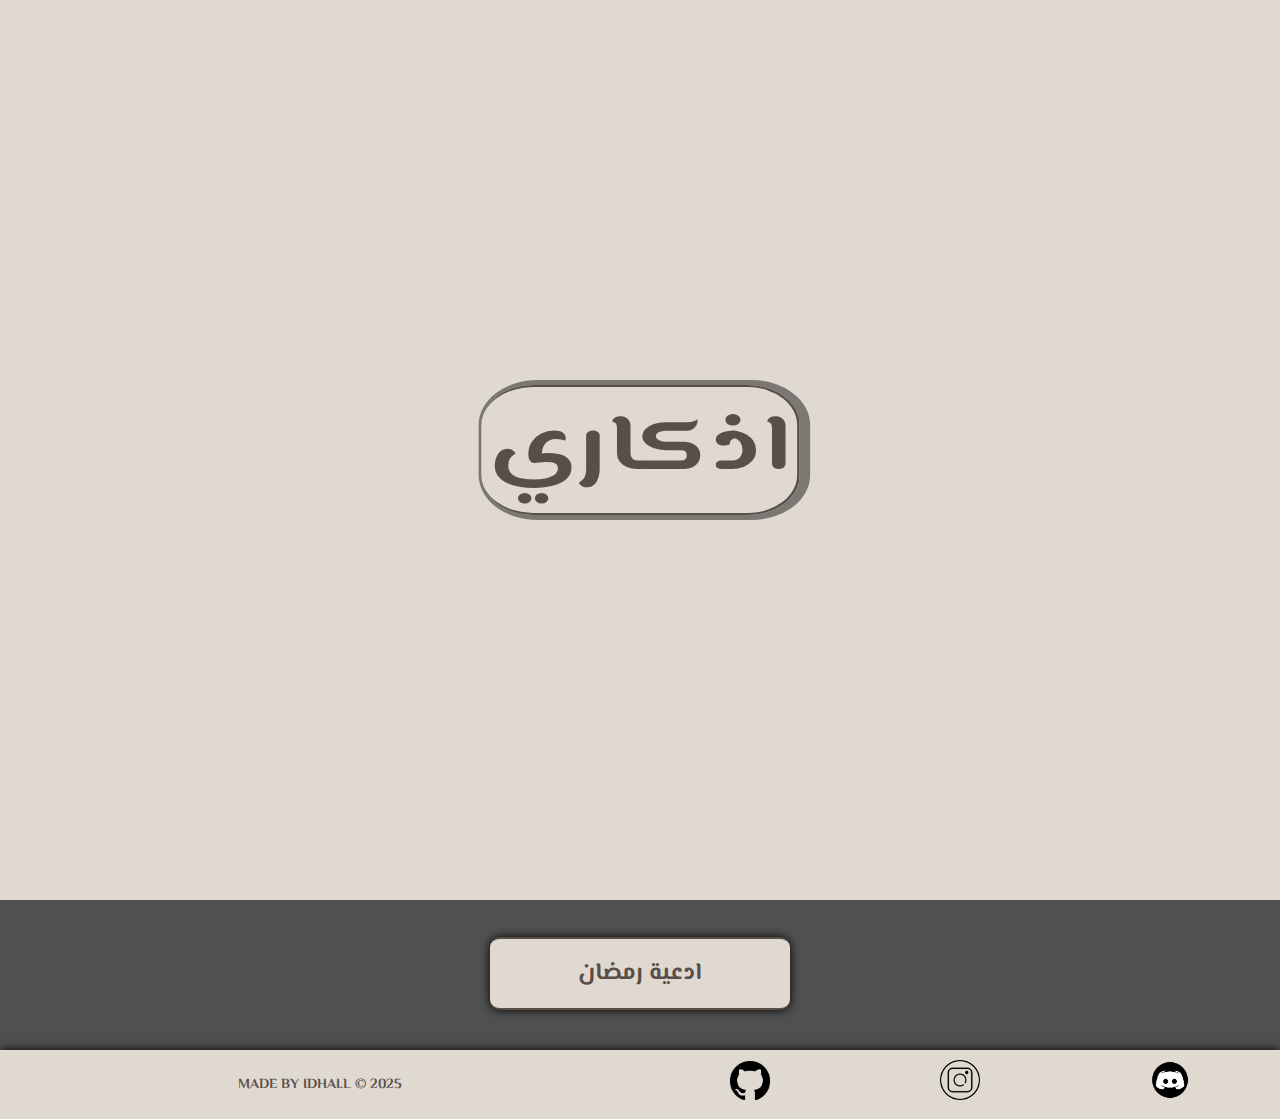
<file: index.html>
<!DOCTYPE html>
<html lang="en">
<head>
    <link rel="preconnect" href="https://fonts.googleapis.com">
<link rel="preconnect" href="https://fonts.gstatic.com" crossorigin>
<link href="https://fonts.googleapis.com/css2?family=El+Messiri:wght@400..700&display=swap" rel="stylesheet">
    <meta charset="UTF-8">
    <meta name="viewport" content="width=device-width, initial-scale=1.0">
    <link rel="website icon" type="png" href="img/icon.png">
    <link rel="stylesheet" href="style.css">
    <title>اذكاري</title>
</head>
<body>
    
    <div id="splash">
        <div class="logo">
           <h1 class="title" id="title1">اذكاري</h1>
        </div>
    </div>
    
    
    <header class="navbar ">
        <div>
            <div class="logo">
              <h1 class="title" id="title1">اذكاري</h1>
            </div>
        </div>
    </header>

 <!--section-->

   <section class="container">
        <img src="img/ART.png" alt="" class="test"  id="test1">
        <div class="card">
            <div class="card-header " id="d1" >
               <a href="code/m1.html">
                  <h2>اذكار الصباح</h2>
               </a> 
            </div>
        </div>
        <div class="card">
            <div class="card-header" id="d2">
                <a href="code/m2.html">
                    <h2>اذكار المساء</h2>
                </a>
            </div>
        </div>
        <div class="card">
            <div class="card-header" id="d3">
                <a href="code/m3.html">
                    <h2>اذكار النوم</h2>
                </a>
            </div>
        </div>
        <div class="card" >
            <div class="card-header" id="dd">
                <a href="code/m4.html">
                    <h2>دعاء</h2>
                </a>
           </div>
        </div>
        <div class="card" >
            <div class="card-header" id="dd">
                <a href="code/m7.html">
                    <h2>دعاء 2</h2>
                </a>
            </div>
        </div>
        <div class="card" >
            <div class="card-header" id="dd">
                <a href="code/m5.html">
                    <h2>ادعية يوم الجمعة</h2>
                </a>
            </div>
        </div>
        <div class="card" >
            <div class="card-header" id="dd">
                <a href="code/m5.html">
                    <h2>ادعية رمضان</h2>
                </a>
            </div>
        </div>
        
    </section>
     <!--fotarrr-->
        <footer class="footer">
            <div class="footer-content">
                <p> MADE BY IDHAI.L &copy; 2025 </p>
            </div>
            <div class="medya">
                <a href="https://github.com/shkalee"><img src="img/github.png" class="imgg"></a>
                <a href="https://www.instagram.com/idhai.l?igsh=eWtmd2F4ZzBjdzU3"><img src="img/insta.png" class="imgg"></a>
                <a href="https://discord.gg/XvNwhrZY"><img src="img/dic.png" class="imgg"></a>
            </div>
        </footer>
    <script src="js.js"></script>
</body>
</html>
</file>
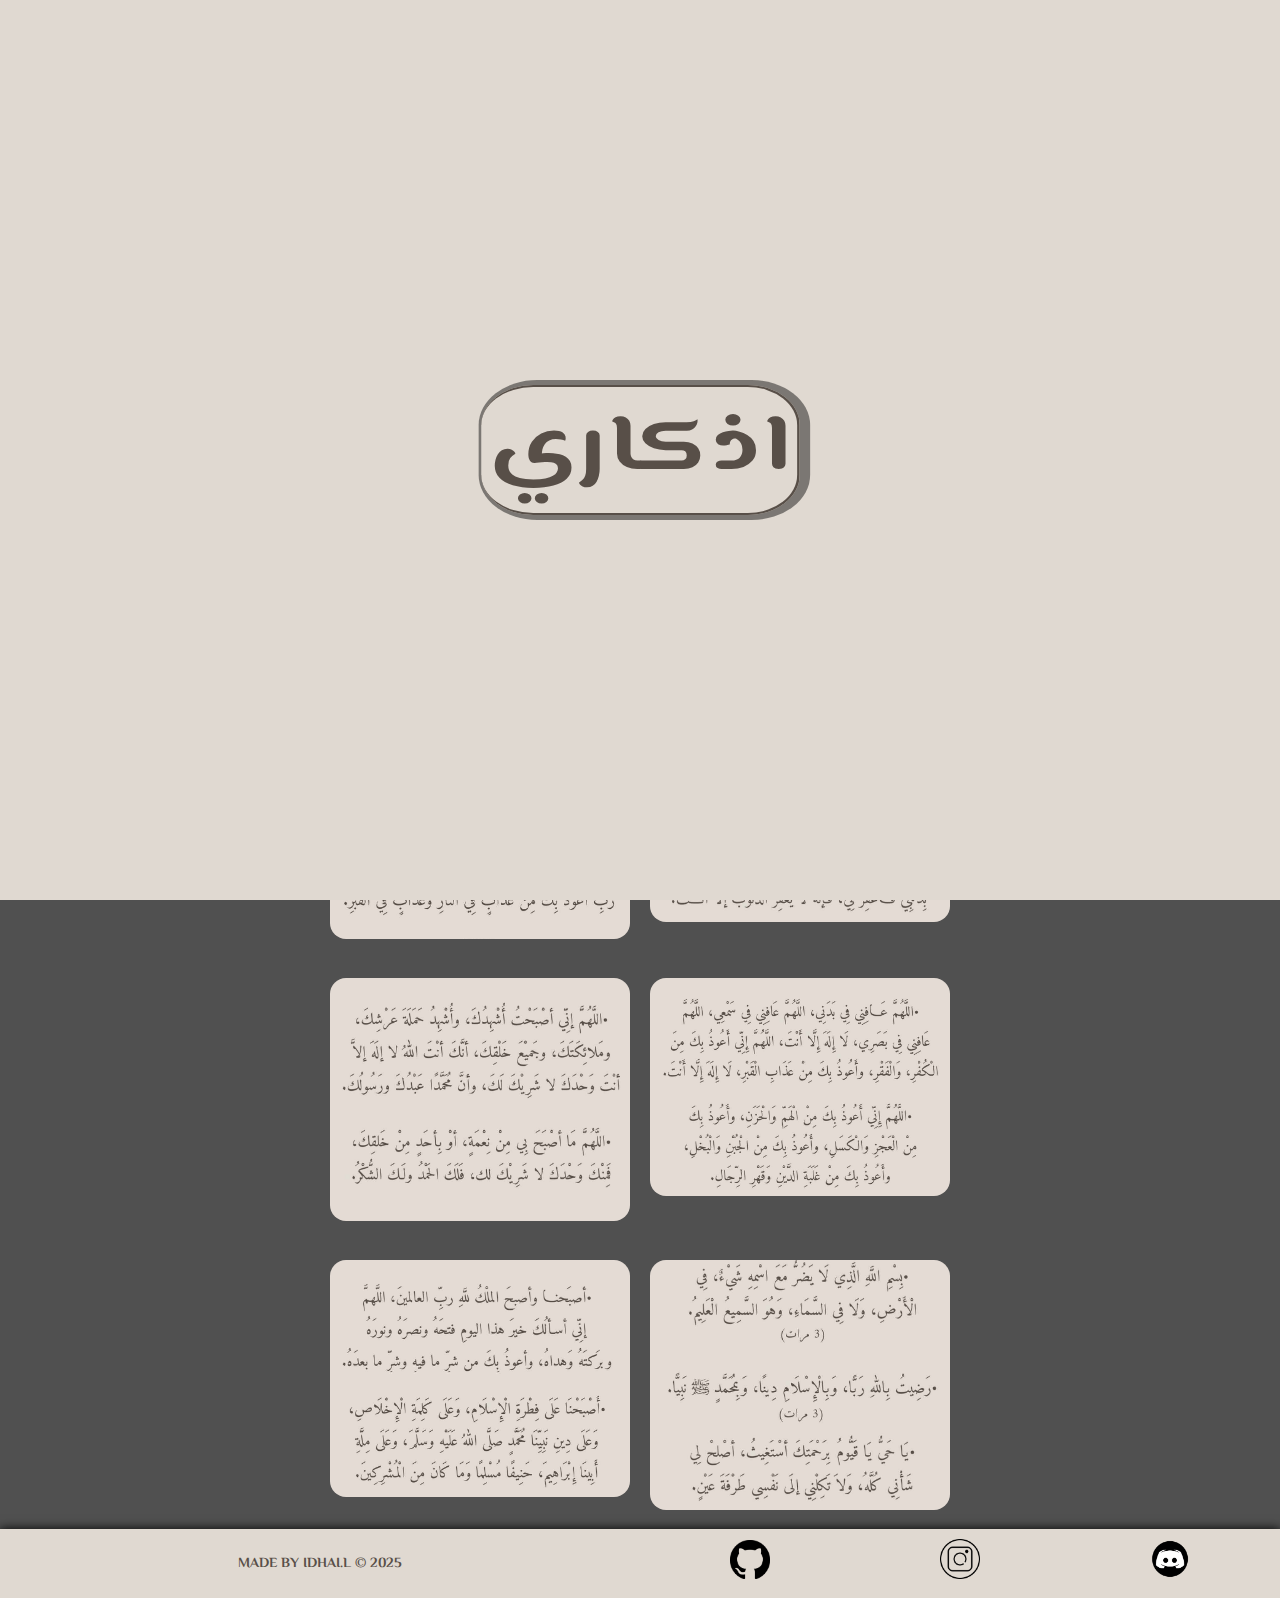
<file: code/m1.html>
<!DOCTYPE html>
<html lang="en">
<head>
    
    <link rel="preconnect" href="https://fonts.googleapis.com">
<link rel="preconnect" href="https://fonts.gstatic.com" crossorigin>
<link href="https://fonts.googleapis.com/css2?family=El+Messiri:wght@400..700&display=swap" rel="stylesheet">
    <meta charset="UTF-8">
    <meta name="viewport" content="width=device-width, initial-scale=1.0">
    <link rel="website icon" type="png" href="../img/icon.png">
    <link rel="stylesheet" href="../style.css">
    <title>اذكار صباح</title>
</head>
<body>
    <div id="splash">
        <div class="logo">
                  <h1 class="title" id="title1">اذكاري</h1>
                </div>
    </div>
    
    <header class="navbarp">
        <div class="wwww">
        <div>
            <div class="logo">
               <div id="x">
              <h1 class="title" >اذكاري</h1>
            </div> 
            </div>
        </div>
        
        <div class="off-screen-menu">
                <div class="menu-content">
                    <a href="../index.html">الرئيسية</a>
                    <a href="../code/m2.html">اذكار المساء</a>
                    <a href="../code/m3.html">اذكار النوم</a>
                    <a href="../code/m4.html">دعاء</a>
                    <a href="../code/m7.html">دعاء 2</a>
                    <a href="../code/m5.html" id="d" >ادعية يوم الجمعة</a>
                    <a href="../code/m6.html">ادعية رمضان</a>
                </div>
            </div>
            
            <nav >
                <div class="ham-menu">
                <span></span>
                <span></span>
                <span></span>
                </div>
            </nav>
        </div>
    </header>
       <!--morning-->
    <section class="bor">
        <div class="bord">
             <div class="padd">
                <img src="../img/m1.jpg" alt="" srcset="" class="img1" loading="lazy">
             </div>
             <div class="padd">
                <img src="../img/m2.jpg" alt="" srcset="" class="img1" loading="lazy">
             </div>
             <div class="padd">
                <img src="../img/m3.jpg" alt="" srcset="" class="img1" loading="lazy">
             </div>
             <div class="padd">
                <img src="../img/m4.jpg" alt="" srcset="" class="img1" loading="lazy">
             </div>
             <div class="padd">
                <img src="../img/m5.jpg" alt="" srcset="" class="img1" loading="lazy">
             </div>
             <div class="padd">
                <img src="../img/m6.jpg" alt="" srcset="" class="img1" loading="lazy">
             </div>
             <div class="padd">
                <img src="../img/m7.jpg" alt="" srcset="" class="img1" loading="lazy">
             </div>
             <div class="padd">
                <img src="../img/m8.jpg" alt="" srcset="" class="img1" loading="lazy">
             </div>
             <div class="padd">
                <img src="../img/m9.jpg" alt="" srcset="" class="img1" loading="lazy">
             </div>
             <div class="padd">
                <img src="../img/m10.jpg" alt="" srcset="" class="img1" loading="lazy">
             </div>
        </div>
       </section>
     <!--footer-->
    <footer class="footer">
        <div class="footer-content">
            <p> MADE BY IDHAI.L &copy; 2025 </p>
        </div>
        <div class="medya">
            <a href="https://github.com/shkalee"><img src="../img/github.png"  class="imgg"></a>
            <a href="https://www.instagram.com/idhai.l?igsh=eWtmd2F4ZzBjdzU3"><img src="../img/insta.png"  class="imgg"></a>
            <a href="https://discord.gg/XvNwhrZY"><img src="../img/dic.png" class="imgg"></a>
        </div>
    </footer>
<script src="../js.js"></script>
</body>
</html>
</file>
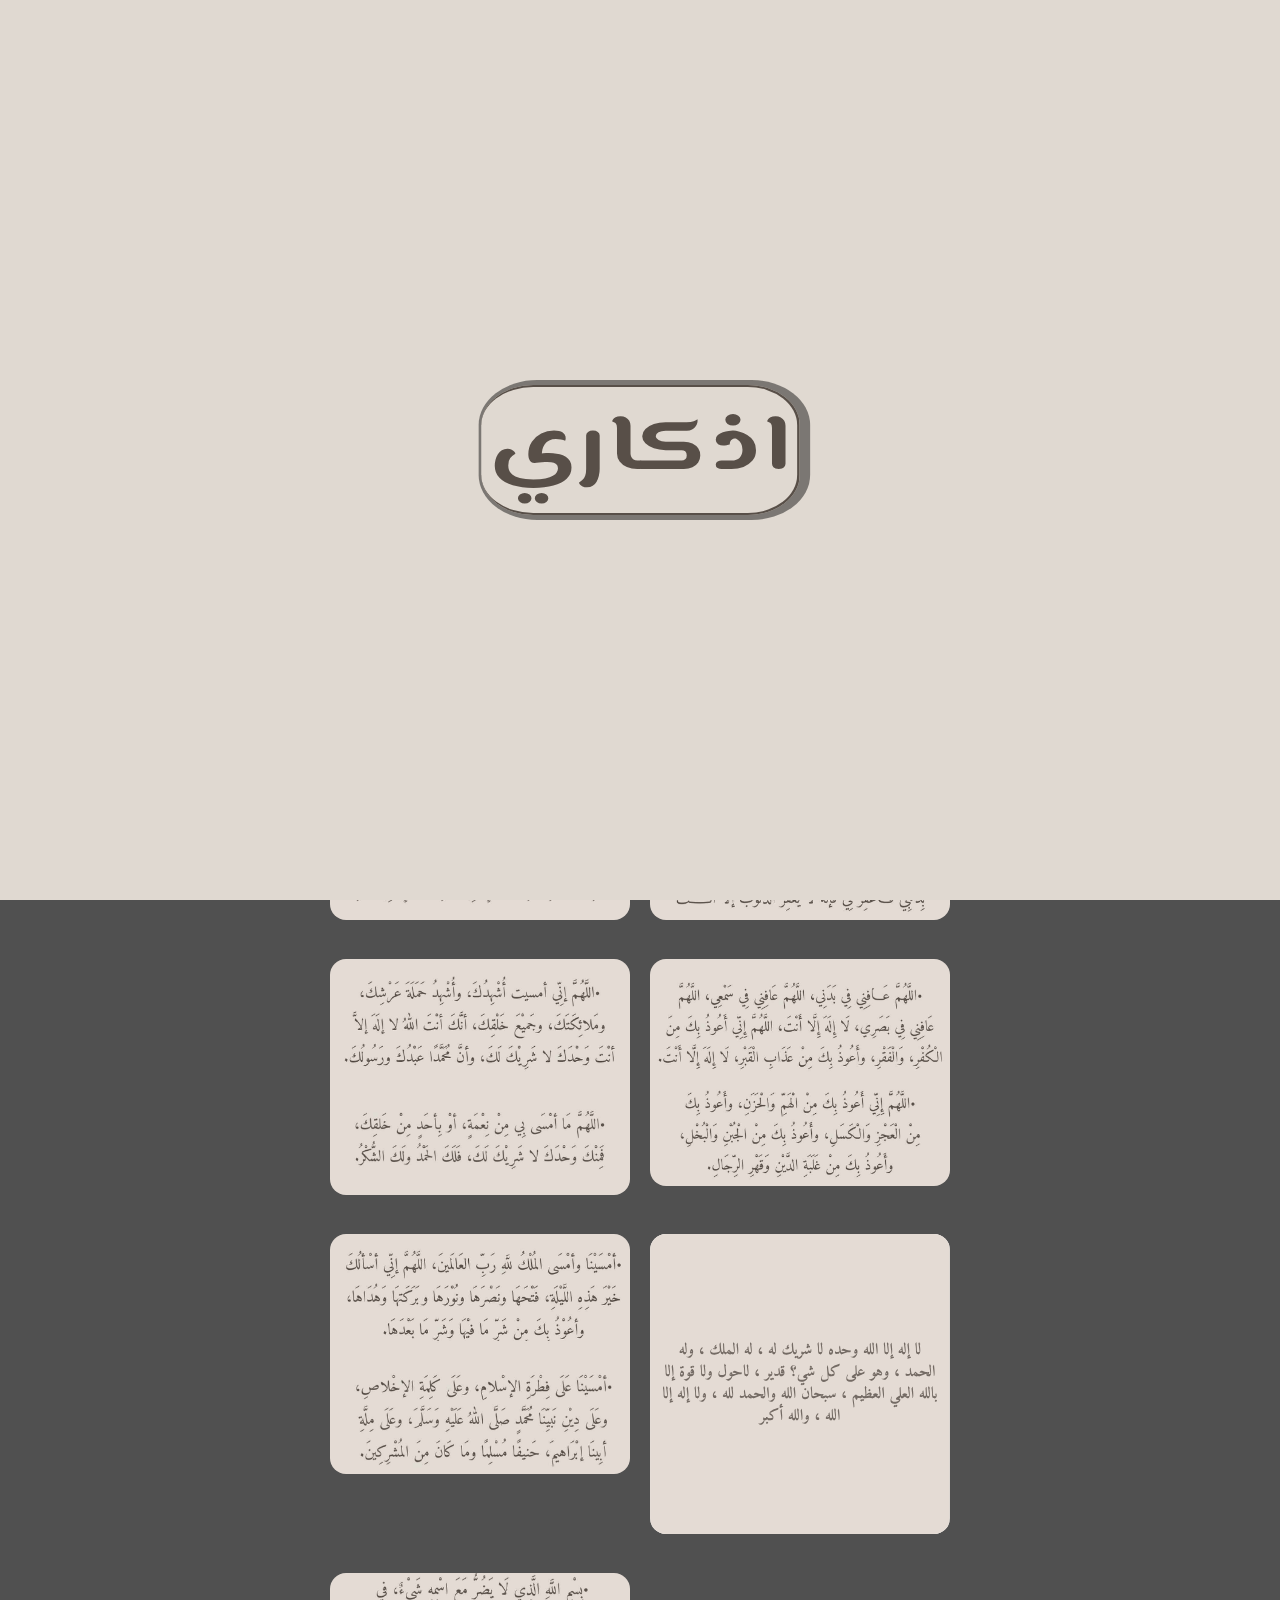
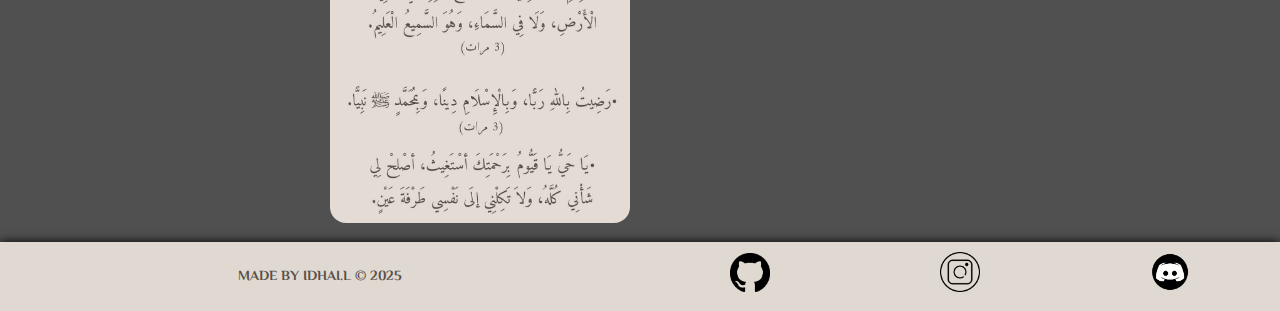
<file: code/m2.html>
<!DOCTYPE html>
<html lang="en">
<head>
    
    <link rel="preconnect" href="https://fonts.googleapis.com">
<link rel="preconnect" href="https://fonts.gstatic.com" crossorigin>
<link href="https://fonts.googleapis.com/css2?family=El+Messiri:wght@400..700&display=swap" rel="stylesheet">
    <meta charset="UTF-8">
    <meta name="viewport" content="width=device-width, initial-scale=1.0">
    <link rel="website icon" type="png" href="../img/icon.png">
    <link rel="stylesheet" href="../style.css">
    <title>اذكار المساء</title>
</head>
<body>
    <div id="splash">
        <div class="logo">
                  <h1 class="title" id="title1">اذكاري</h1>
                </div>
    </div>
    
    <header class="navbarp">
        <div class="wwww">
        <div>
            <div class="logo">
               <div id="x">
              <h1 class="title" >اذكاري</h1>
            </div> 
            </div>
        </div>
        
        <div class="off-screen-menu">
                <div class="menu-content">
                    <a href="../index.html">الرئيسية</a>
                    <a href="../code/m1.html">اذكار الصباح</a>
                    <a href="../code/m3.html">اذكار النوم</a>
                    <a href="../code/m4.html">دعاء</a>
                    <a href="../code/m7.html">دعاء 2</a>
                    <a href="../code/m5.html" id="d">ادعية يوم الجمعة</a>
                    <a href="../code/m6.html">ادعية رمضان</a>
                </div>
            </div>
            
            <nav >
                <div class="ham-menu">
                <span></span>
                <span></span>
                <span></span>
                </div>
            </nav>
        </div>
    </header>
        
         <!--moon-->

    <section class="bor">
        <div class="bord">
             <div class="padd">
                <img src="../img/m1.jpg" alt="" srcset="" class="img1" loading="lazy">
             </div>
             <div class="padd">
                <img src="../img/m2.jpg" alt="" srcset="" class="img1" loading="lazy">
             </div>
             <div class="padd">
                <img src="../img/m3.jpg" alt="" srcset="" class="img1" loading="lazy">
             </div>
             <div class="padd">
                <img src="../img/m4.jpg" alt="" srcset="" class="img1" loading="lazy">
             </div>
             <div class="padd">
                <img src="../img/n5.jpg" alt="" srcset="" class="img1" loading="lazy">
             </div>
             <div class="padd">
                <img src="../img/n6.jpg" alt="" srcset="" class="img1" loading="lazy">
             </div>
             <div class="padd">
                <img src="../img/n7.jpg" alt="" srcset="" class="img1" loading="lazy"> 
             </div>
             <div class="padd">
                <img src="../img/n8.jpg" alt="" srcset="" class="img1" loading="lazy">
             </div>
             <div class="padd">
                <img src="../img/n9.jpg" alt="" srcset="" class="img1" loading="lazy">
             </div>
             <div class="padd">
                <img src="../img/111.svg" alt="" srcset="" class="img1" loading="lazy">
             </div>
             <div class="padd">
                <img src="../img/m10.jpg" alt="" srcset="" class="img1" loading="lazy">
             </div>
           
        </div>
       </section>
       
        <!--footer-->

    <footer class="footer">
        <div class="footer-content">
            <p> MADE BY IDHAI.L &copy; 2025 </p>
        </div>
        <div class="medya">
            <a href="https://github.com/shkalee"><img src="../img/github.png" class="imgg"></a>
            <a href="https://www.instagram.com/idhai.l?igsh=eWtmd2F4ZzBjdzU3"><img src="../img/insta.png" class="imgg"></a>
            <a href="https://discord.gg/XvNwhrZY"><img src="../img/dic.png" class="imgg"></a>
        </div>
    </footer>
<script src="../js.js"></script>
</body>
</html>
</file>
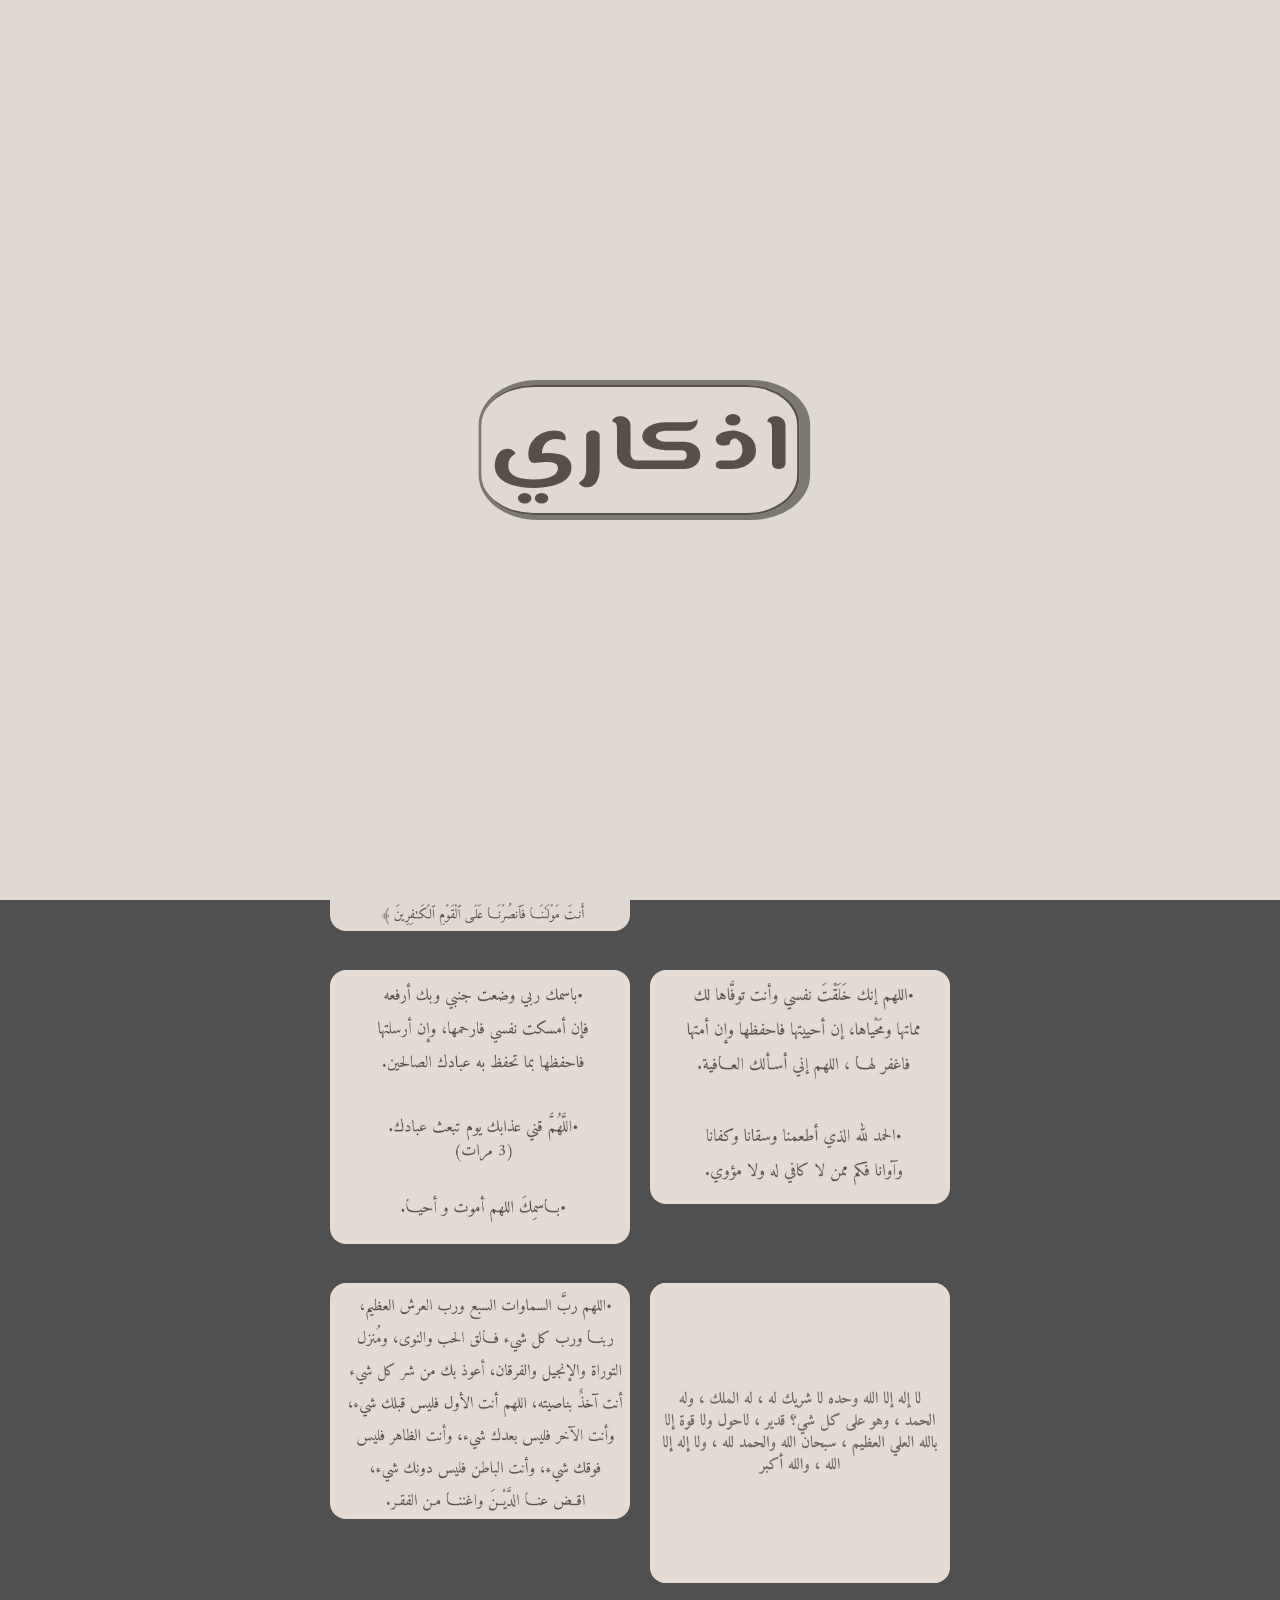
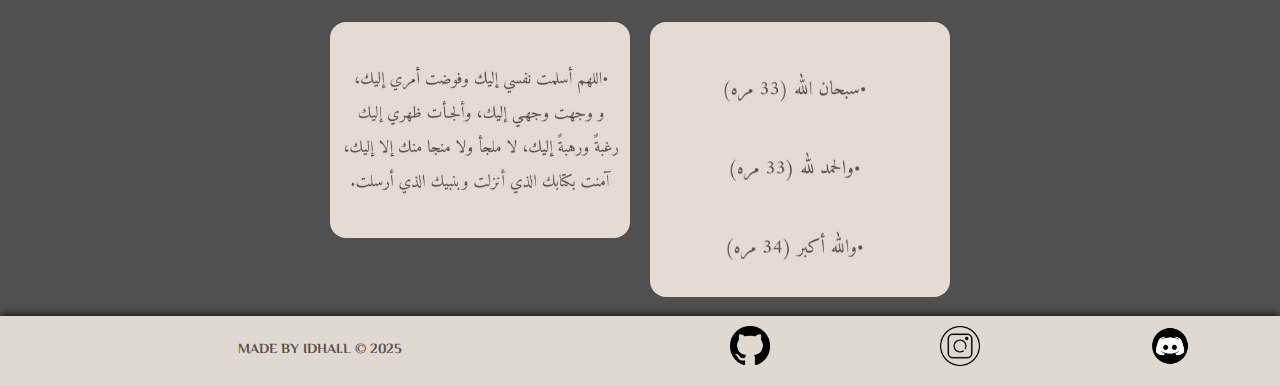
<file: code/m3.html>
<!DOCTYPE html>
<html lang="en">
<head>
    
    <link rel="preconnect" href="https://fonts.googleapis.com">
<link rel="preconnect" href="https://fonts.gstatic.com" crossorigin>
<link href="https://fonts.googleapis.com/css2?family=El+Messiri:wght@400..700&display=swap" rel="stylesheet">
    <meta charset="UTF-8">
    <meta name="viewport" content="width=device-width, initial-scale=1.0">
    <link rel="website icon" type="png" href="../img/icon.png">
    <link rel="stylesheet" href="../style.css">
    <title>اذكار النوم</title>
</head>
<body>
    <div id="splash">
       <div class="logo">
                  <h1 class="title" id="title1">اذكاري</h1>
                </div>
    </div>
    
    <header class="navbarp">
        <div class="wwww">
        <div>
            <div class="logo">
               <div id="x">
              <h1 class="title" >اذكاري</h1>
            </div> 
            </div>
        </div>
        
        <div class="off-screen-menu">
                <div class="menu-content">
                    <a href="../index.html">الرئيسية</a>
                    <a href="../code/m1.html">اذكار الصباح</a>
                    <a href="../code/m2.html">اذكار المساء</a>
                    <a href="../code/m4.html">دعاء</a>
                    <a href="../code/m7.html">دعاء 2</a>
                    <a href="../code/m5.html" id="d">ادعية يوم الجمعة</a>
                    <a href="../code/m6.html">ادعية رمضان</a>
                </div>
            </div>
            
            <nav >
                <div class="ham-menu">
                <span></span>
                <span></span>
                <span></span>
                </div>
            </nav>
        </div>
    </header>
       
     <!--moon-->

     <section class="bor">
        <div class="bord">
             <div class="padd">
                <img src="../img/m1.jpg" alt="" srcset="" class="img1" loading="lazy">
             </div>
             <div class="padd">
                <img src="../img/m2.jpg" alt="" srcset="" class="img1" loading="lazy">
             </div>
             <div class="padd">
                <img src="../img/m3.jpg" alt="" srcset="" class="img1" loading="lazy">
             </div>
             <div class="padd">
                <img src="../img/m4.jpg" alt="" srcset="" class="img1" loading="lazy">
             </div>
             <div class="padd">
                <img src="../img/s5.jpg" alt="" srcset="" class="img1" loading="lazy">
             </div>
             <div class="padd">
                <img src="../img/s6.jpg" alt="" srcset="" class="img1" loading="lazy">
             </div>
             <div class="padd">
                <img src="../img/s7.jpg" alt="" srcset="" class="img1" loading="lazy">
             </div>
             <div class="padd">
                <img src="../img/s8.jpg" alt="" srcset="" class="img1" loading="lazy">
             </div>
             <div class="padd">
                <img src="../img/s9.jpg" alt="" srcset="" class="img1" loading="lazy">
             </div>
             <div class="padd">
                <img src="../img/111.svg" alt="" srcset="" class="img1" loading="lazy">
             </div>
             <div class="padd">
                <img src="../img/s10.jpg" alt="" srcset="" class="img1" loading="lazy">
             </div>
             <div class="padd">
                <img src="../img/s11.jpg" alt="" srcset="" class="img1" loading="lazy">
             </div>
             
        </div>
       </section>
       
        <!--footer-->
    <footer class="footer">
        <div class="footer-content">
            <p> MADE BY IDHAI.L &copy; 2025 </p>
        </div>
        <div class="medya">
            <a href="https://github.com/shkalee"><img src="../img/github.png" class="imgg"></a>
            <a href="https://www.instagram.com/idhai.l?igsh=eWtmd2F4ZzBjdzU3"><img src="../img/insta.png" class="imgg" ></a>
            <a href="https://discord.gg/XvNwhrZY"><img src="../img/dic.png" class="imgg"></a>
        </div>
    </footer>
<script src="../js.js"></script>
</body>
</html>
</file>
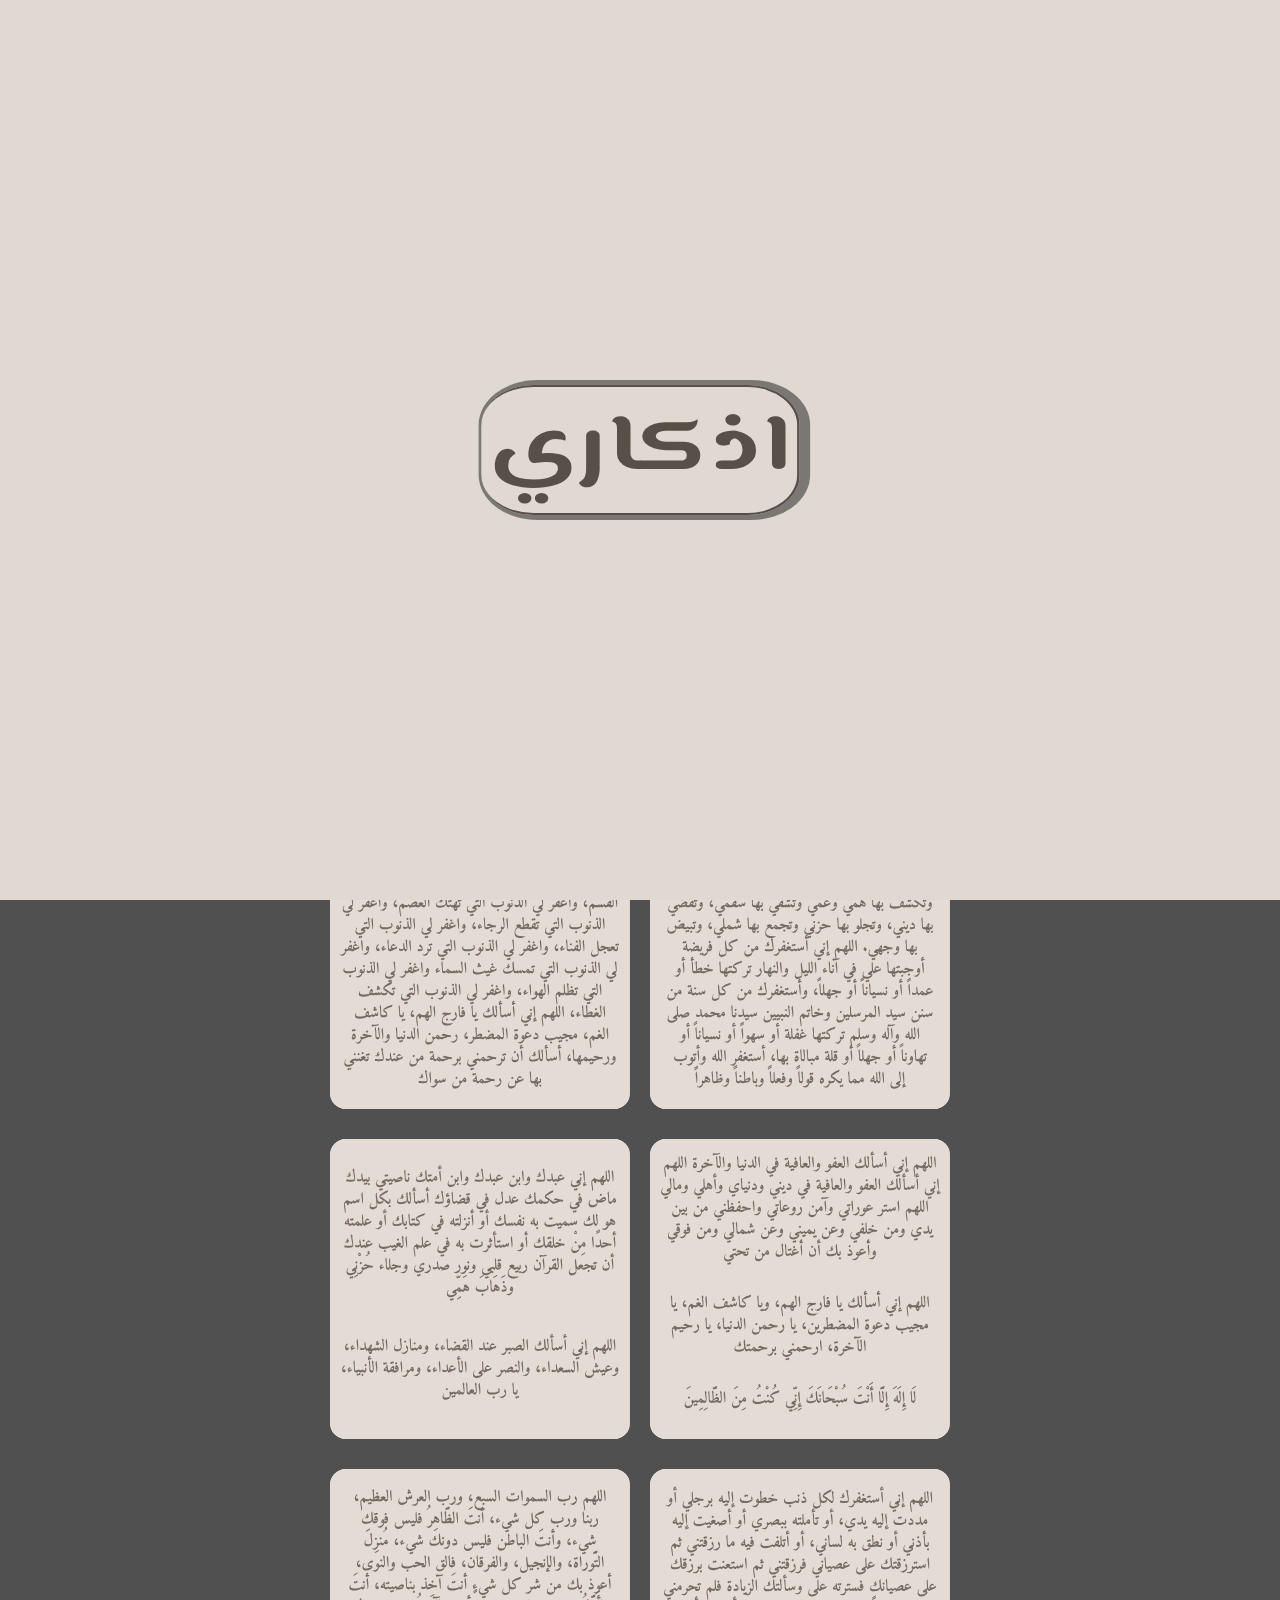
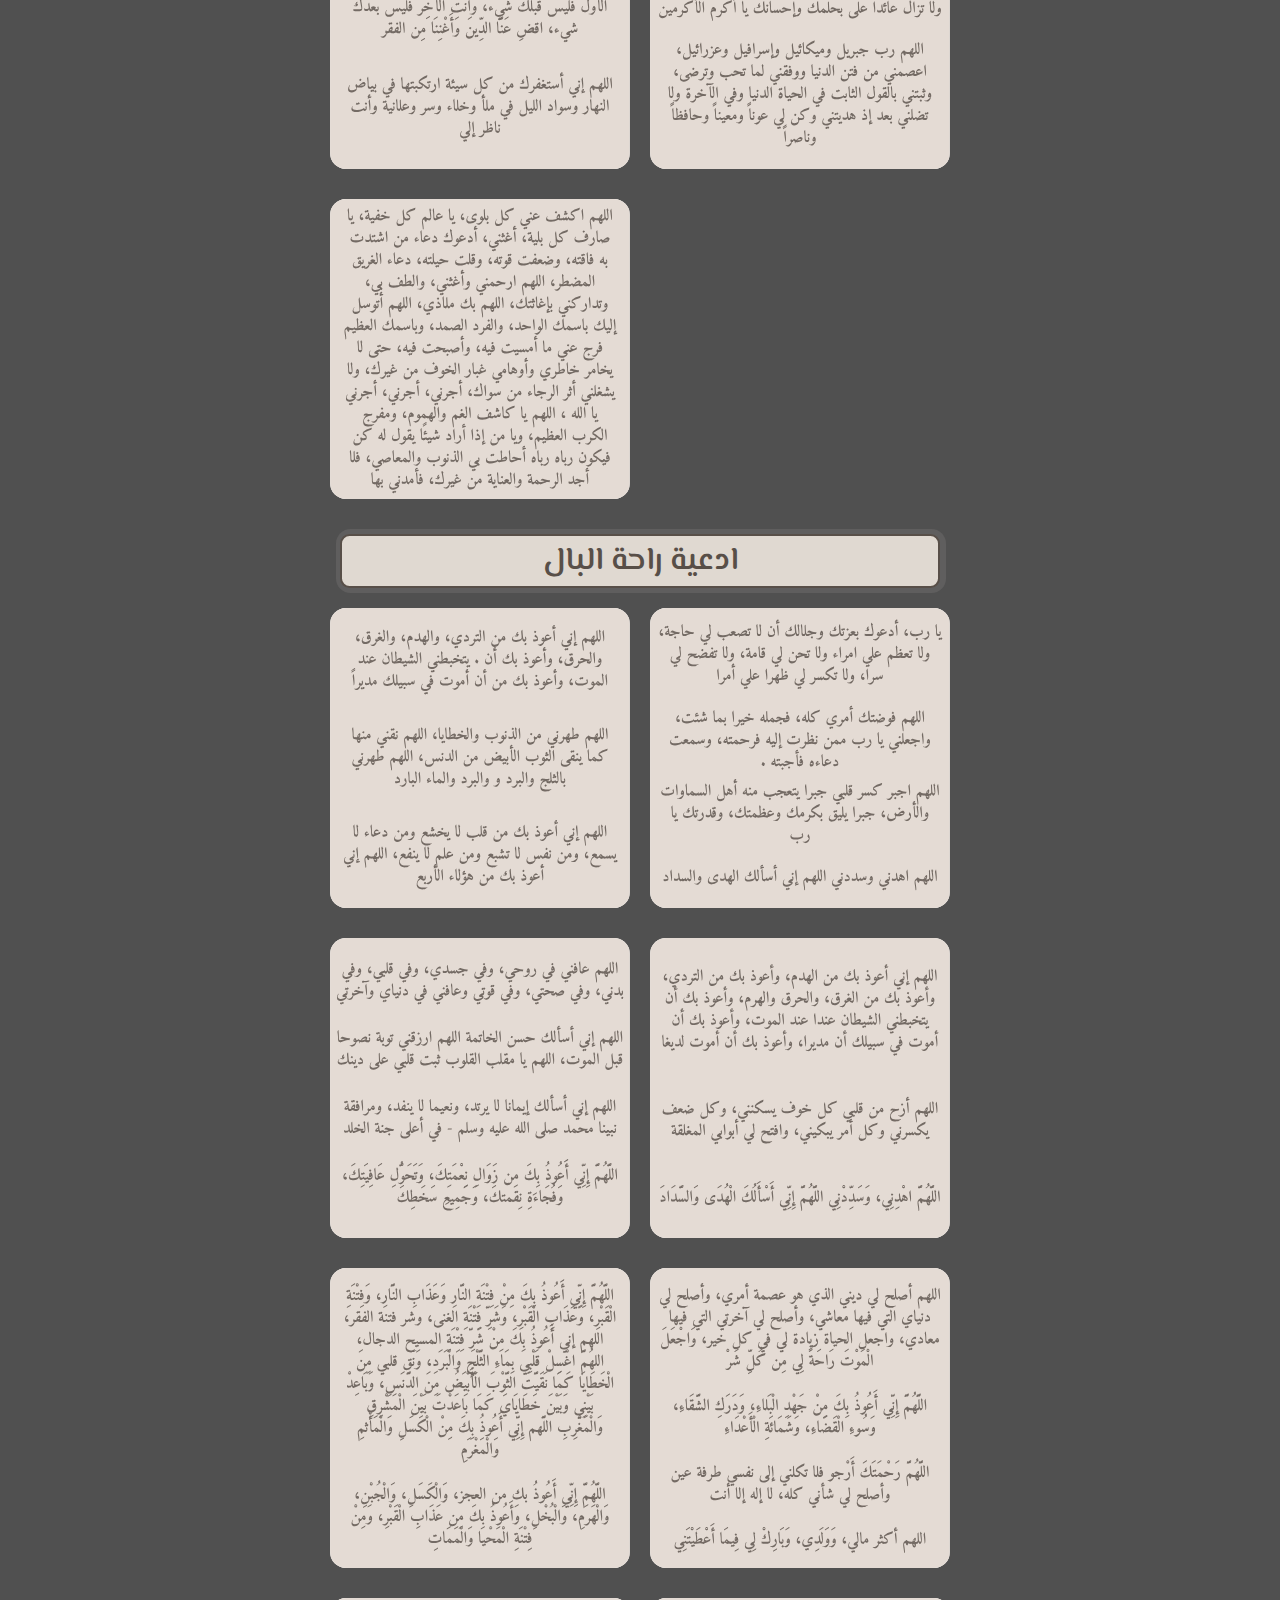
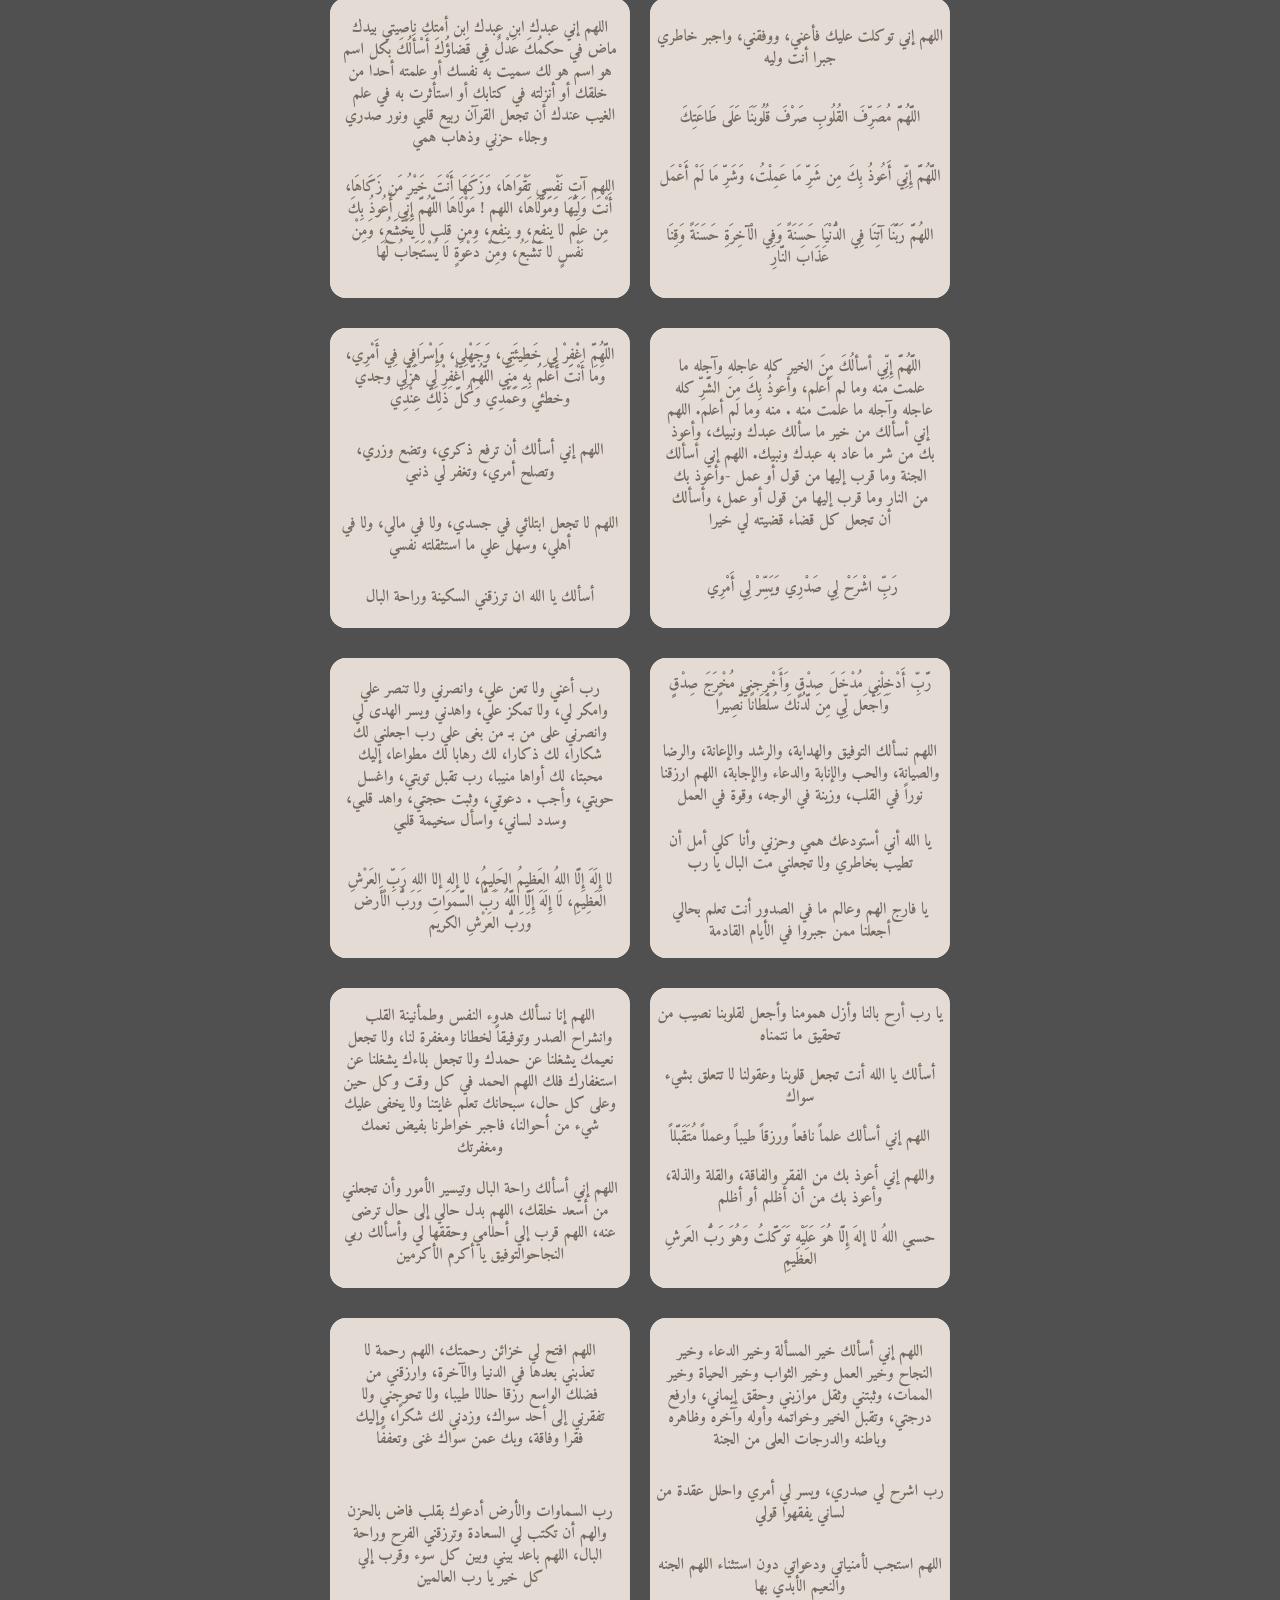
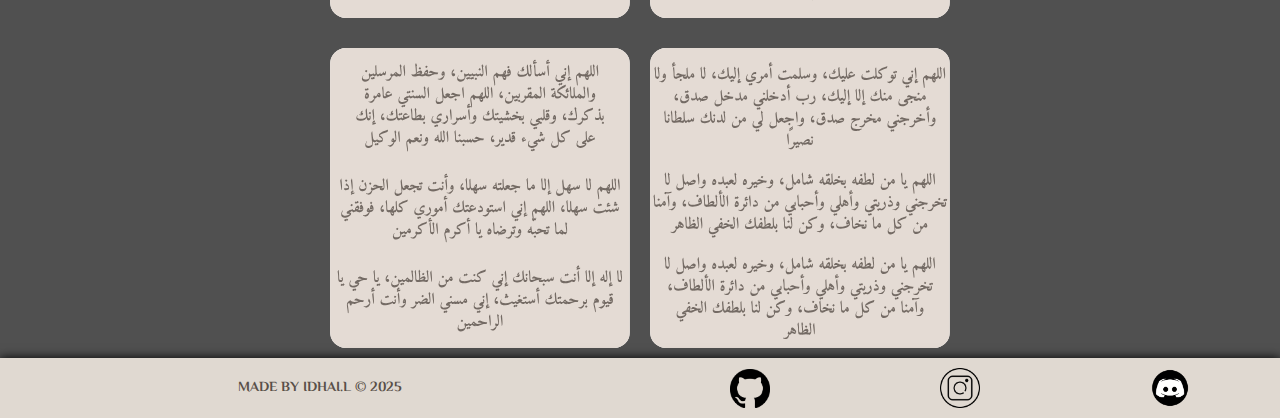
<file: code/m4.html>
</html>
<!DOCTYPE html>
<html lang="en">

<head>

   <link rel="preconnect" href="https://fonts.googleapis.com">
   <link rel="preconnect" href="https://fonts.gstatic.com" crossorigin>
   <link href="https://fonts.googleapis.com/css2?family=El+Messiri:wght@400..700&display=swap" rel="stylesheet">
   <meta charset="UTF-8">
   <meta name="viewport" content="width=device-width, initial-scale=1.0">
   <link rel="website icon" type="png" href="../img/icon.png">
   <link rel="stylesheet" href="../style.css">
   <title>دعاء</title>
</head>

<body>
     <div id="splash">
        <div class="logo">
                  <h1 class="title"  id="title1">اذكاري</h1>
                </div>
    </div> 
     
   <header class="navbarp">
      <div class="wwww">
      <div >
         <div class="logo">
            <div id="x">
               <h1 class="title" id="xxxx">اذكاري</h1>
            </div>
         </div>
      </div>

      <div class="off-screen-menu">
         <div class="menu-content">
            <a href="../index.html">الرئيسية</a>
            <a href="../code/m1.html">اذكار الصباح</a>
            <a href="../code/m2.html">اذكار المساء</a>
            <a href="../code/m3.html">اذكار النوم</a>
            <a href="../code/m7.html">دعاء 2</a>
            <a href="../code/m5.html" id="d">ادعية يوم الجمعة</a>
            <a href="../code/m6.html">ادعيةرمضان</a>
         </div>
      </div>

      <nav>
         <div class="ham-menu">
            <span></span>
            <span></span>
            <span></span>
         </div>
      </nav>
</div>
<div class="btoo">
      <div class="bto">
        <a href="#hedaa">ادعية للنفس  </a>
        <a href="#shoo" class="ii">راحة البال</a>
       
     </div>
   </div>
      
   </header>
  <p  id="hedaa"></p> 

   <section class="bor">
      <div class="bord" >
         <div class="padd">
            <img src="../img/aa1.svg" alt="" srcset="" class="img1"  loading="lazy">
         </div>
         <div class="padd">
            <img src="../img/aa2.svg" alt="" srcset="" class="img1" loading="lazy">
         </div>
         <div class="padd">
            <img src="../img/aa3.svg" alt="" srcset="" class="img1" loading="lazy">
         </div>
         <div class="padd">
            <img src="../img/aa4.svg" alt="" srcset="" class="img1" loading="lazy">
         </div>
         <div class="padd">
            <img src="../img/aa5.svg" alt="" srcset="" class="img1" loading="lazy">
         </div>
         <div class="padd">
            <img src="../img/aa6.svg" alt="" srcset="" class="img1" loading="lazy">
         </div>
         <div class="padd">
            <img src="../img/aa7.svg" alt="" srcset="" class="img1"loading="lazy">
         </div>
         <div class="padd">
            <img src="../img/aa8.svg" alt="" srcset="" class="img1" loading="lazy">
         </div>
         <div class="padd">
            <img src="../img/aa9.svg" alt="" srcset="" class="img1" loading="lazy">
         </div>
         <div class="padd">
            <img src="../img/aa10.svg" alt="" srcset="" class="img1" loading="lazy">
         </div>
         <div class="padd">
            <img src="../img/aa11.svg" alt="" srcset="" class="img1" id="shoo" loading="lazy">
         </div>
      </div>

   </section>
  
  
   <div id="h33">
      <div id="h22">
         <h2 id="">ادعية راحة البال </h2>
      </div>
   </div>

  

   <section class="ppo">
      <div class="po">

         <div class="padd">
            <img src="../img/aa13.svg" alt="" srcset="" class="img1" loading="lazy">
         </div>
         <div class="padd">
            <img src="../img/aa14.svg" alt="" srcset="" class="img1" loading="lazy">
         </div>
         <div class="padd">
            <img src="../img/aa15.svg" alt="" srcset="" class="img1" loading="lazy">
         </div>
         <div class="padd">
            <img src="../img/aa16.svg" alt="" srcset="" class="img1" loading="lazy">
         </div>
         <div class="padd">
            <img src="../img/aa17.svg" alt="" srcset="" class="img1" loading="lazy">
         </div>
         <div class="padd">
            <img src="../img/aa18.svg" alt="" srcset="" class="img1" loading="lazy">
         </div>
         <div class="padd">
            <img src="../img/aa19.svg" alt="" srcset="" class="img1" loading="lazy">
         </div>
         <div class="padd">
            <img src="../img/aa20.svg" alt="" srcset="" class="img1" loading="lazy">
         </div>
         <div class="padd">
            <img src="../img/aa21.svg" alt="" srcset="" class="img1" loading="lazy">
         </div>
         <div class="padd">
            <img src="../img/aa22.svg" alt="" srcset="" class="img1" loading="lazy">
         </div>
         <div class="padd">
            <img src="../img/aa23.svg" alt="" srcset="" class="img1" loading="lazy">
         </div>
         <div class="padd">
            <img src="../img/aa24.svg" alt="" srcset="" class="img1" loading="lazy">
         </div>
         <div class="padd">
            <img src="../img/aa25.svg" alt="" srcset="" class="img1" loading="lazy">
         </div>
         <div class="padd">
            <img src="../img/aa26.svg" alt="" srcset="" class="img1" loading="lazy">
         </div>
         <div class="padd">
            <img src="../img/aa27.svg" alt="" srcset="" class="img1" id="scoo" loading="lazy">
         </div>
         <div class="padd">
            <img src="../img/aa28.svg" alt="" srcset="" class="img1" id="scoo" loading="lazy">
         </div>
         <div class="padd">
            <img src="../img/aa29.svg" alt="" srcset="" class="img1" id="scoo" loading="lazy">
         </div>
         <div class="padd">
            <img src="../img/aa30.svg" alt="" srcset="" class="img1" id="scoo" loading="lazy">
         </div>

      </div>
   </section>
  
    


    <footer class="footer">
        <div class="footer-content">
            <p> MADE BY IDHAI.L &copy; 2025 </p>
        </div>
        <div class="medya">
            <a href="https://github.com/shkalee"><img src="../img/github.png" class="imgg"></a>
            <a href="https://www.instagram.com/idhai.l?igsh=eWtmd2F4ZzBjdzU3"><img src="../img/insta.png" class="imgg"></a>
            <a href="https://discord.gg/XvNwhrZY"><img src="../img/dic.png" class="imgg"></a>
        </div>
    </footer>
<script src="../js.js"></script>
</body>
</html>
</file>
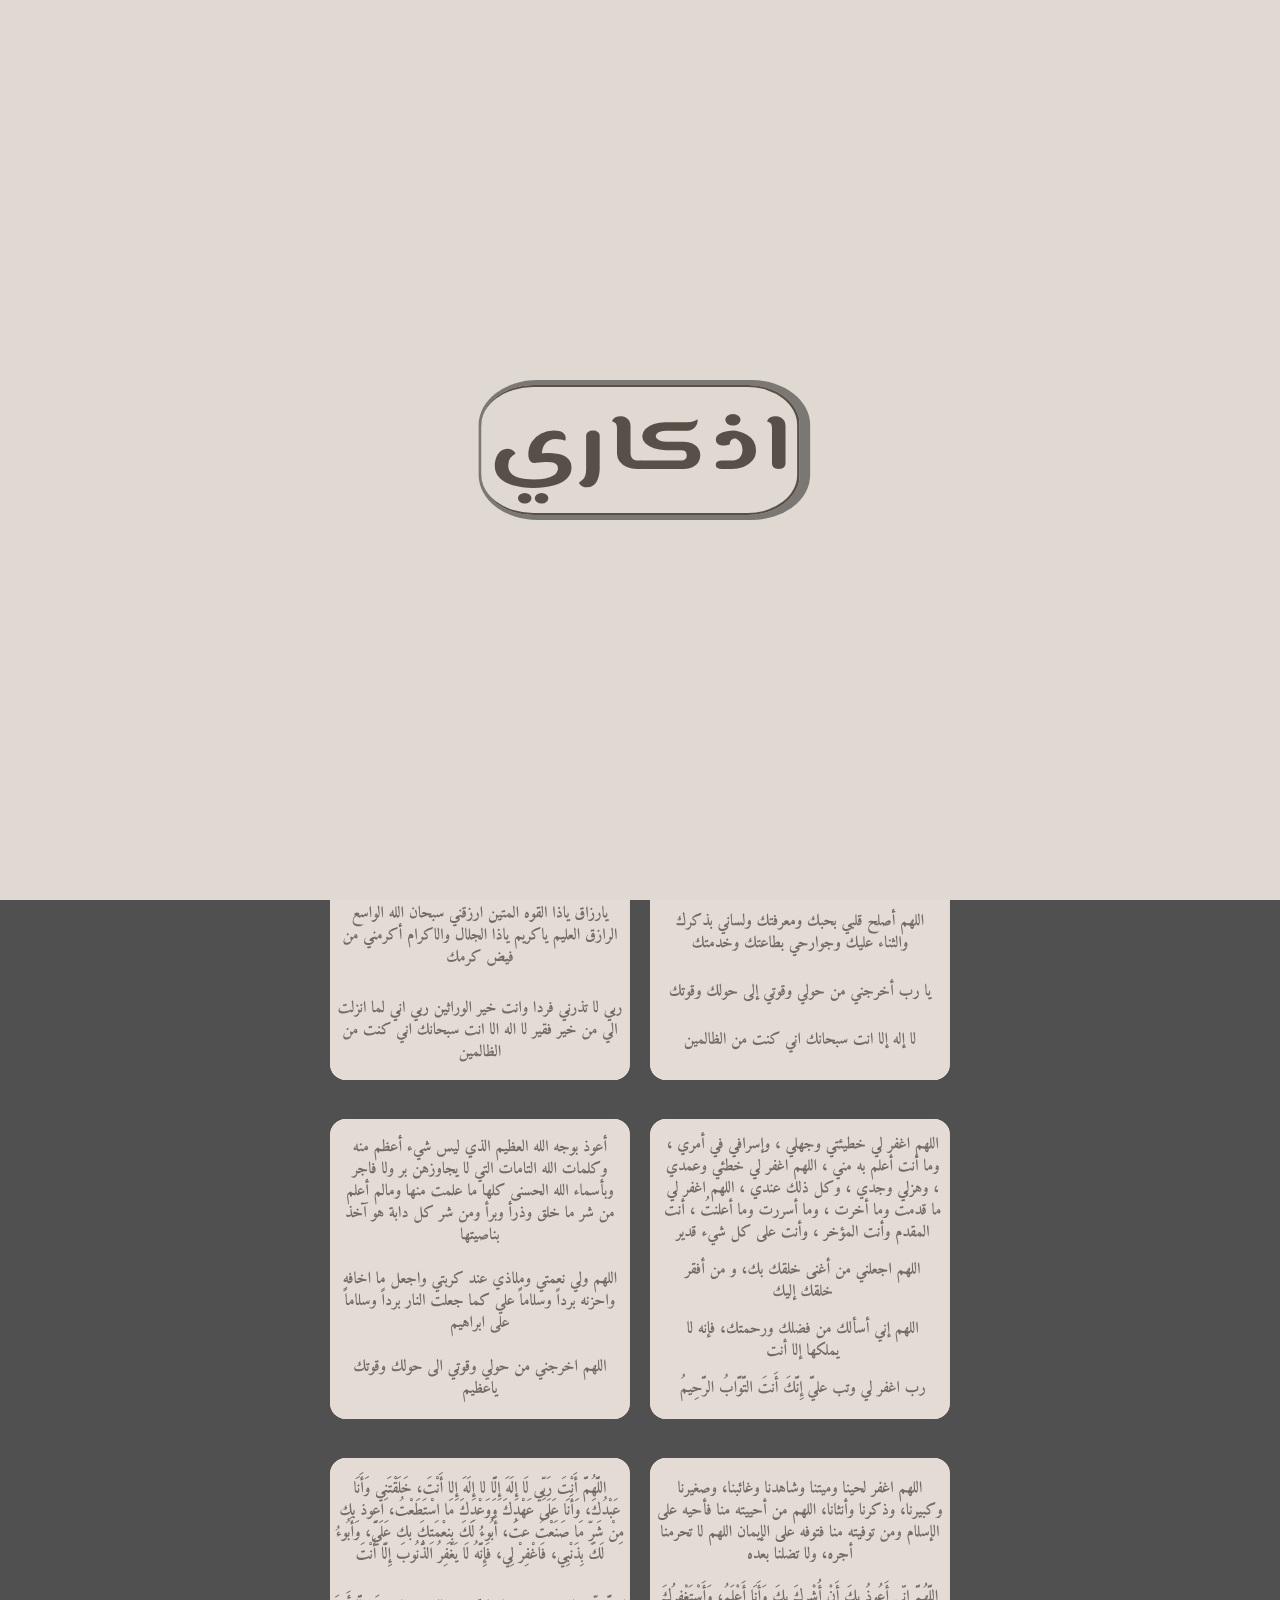
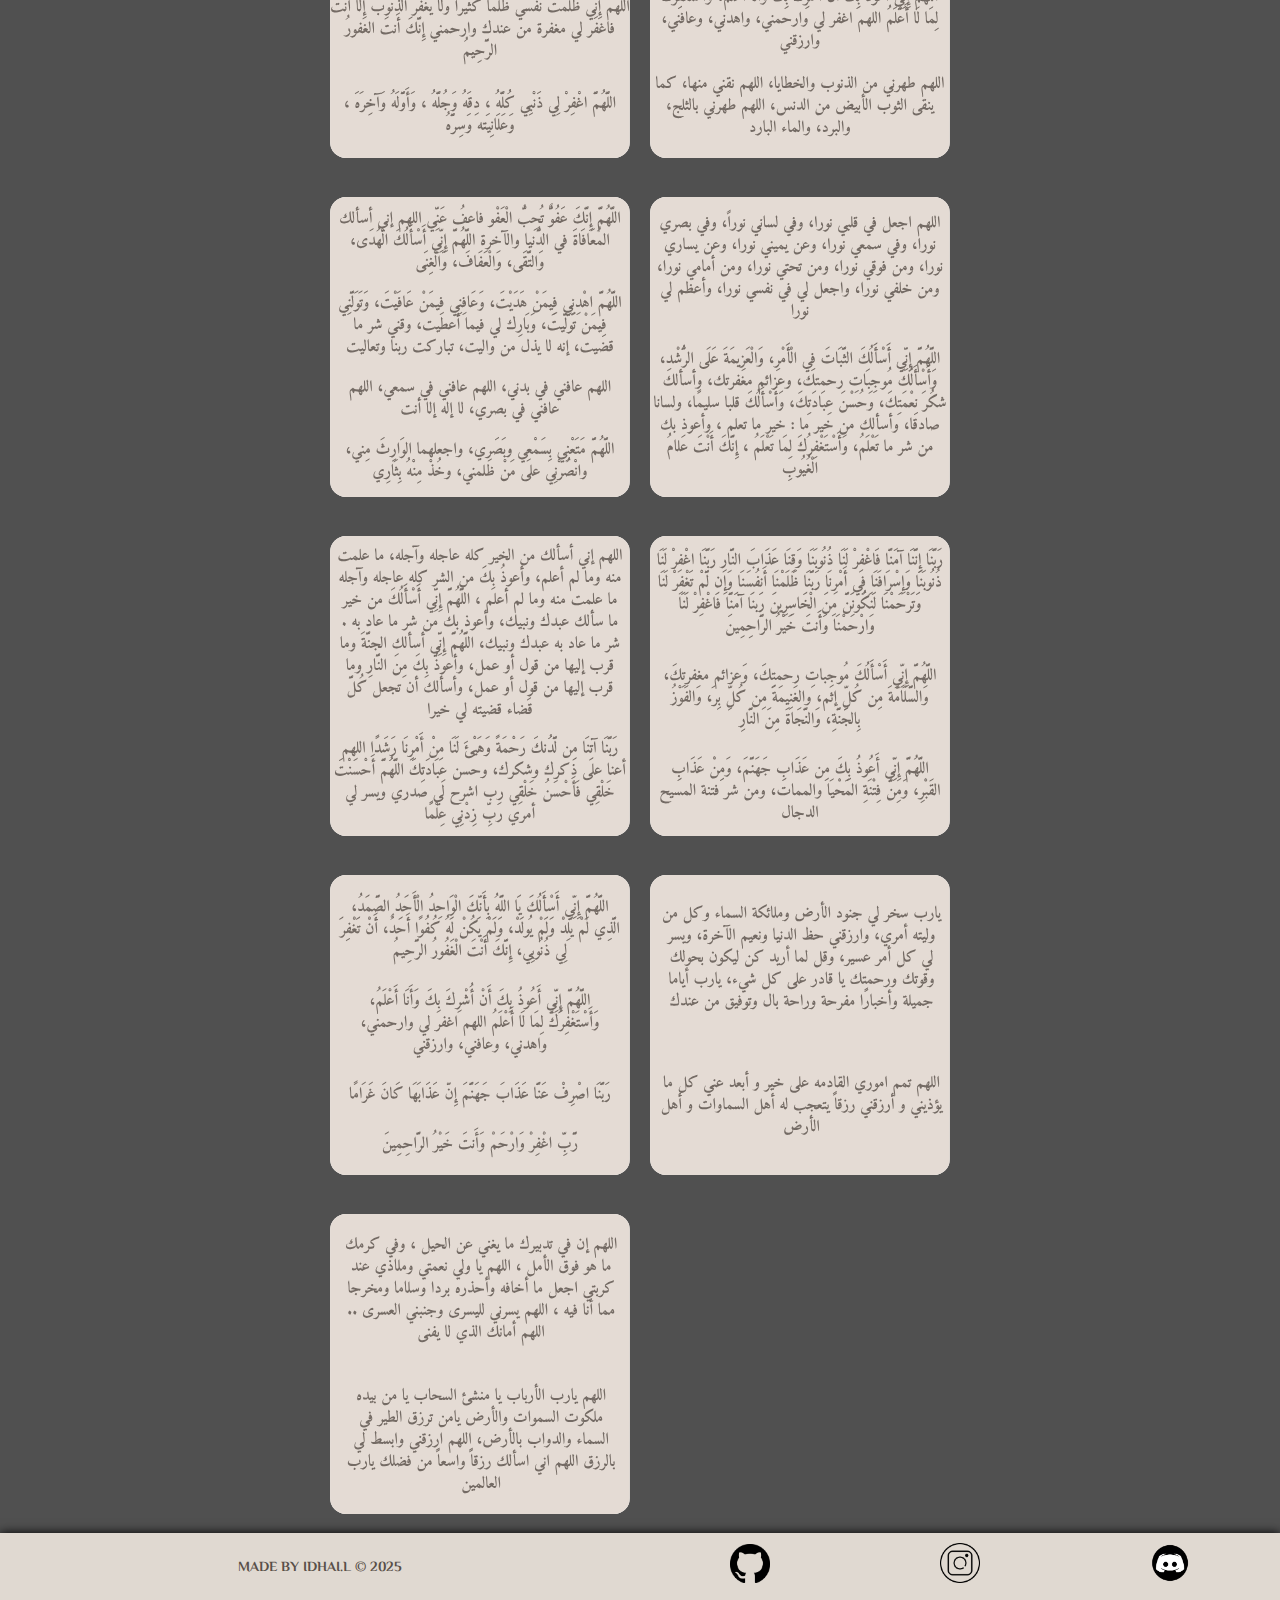
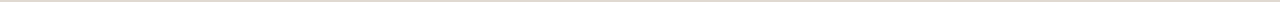
<file: code/m5.html>
<!DOCTYPE html>
<html lang="en">
<head>
    
    <link rel="preconnect" href="https://fonts.googleapis.com">
<link rel="preconnect" href="https://fonts.gstatic.com" crossorigin>
<link href="https://fonts.googleapis.com/css2?family=El+Messiri:wght@400..700&display=swap" rel="stylesheet">
    <meta charset="UTF-8">
    <meta name="viewport" content="width=device-width, initial-scale=1.0">
    <link rel="website icon" type="png" href="../img/icon.png">
    <link rel="stylesheet" href="../style.css">
    <title>ادعية يوم الجمة</title>
</head>
<body>
    <div id="splash">
        <div class="logo">
                  <h1 class="title" id="title1">اذكاري</h1>
                </div>
    </div>
    
    <header class="navbarp">
        <div class="wwww">
        <div>
            <div class="logo">
               <div id="x">
              <h1 class="title" >اذكاري</h1>
            </div> 
            </div>
        </div>
        
        <div class="off-screen-menu">
                <div class="menu-content">
                    <a href="../index.html">الرئيسية</a>
                    <a href="../code/m1.html">اذكار الصباح</a>
                    <a href="../code/m2.html">اذكار المساء</a>
                    <a href="../code/m3.html">اذكار النوم</a>
                    <a href="../code/m4.html">دعاء</a>
                    <a href="../code/m7.html">دعاء 2</a>
                    <a href="../code/m6.html">ادعية رمضان</a>
                </div>
            </div>
            
            <nav >
                <div class="ham-menu">
                <span></span>
                <span></span>
                <span></span>
                </div>
            </nav>
        </div>
    </header>
       <!--morning-->
    <section class="bor">
        <div class="bord">
             <div class="padd">
                <img src="../img/1.svg" alt="" srcset="" class="img1" loading="lazy">
             </div>
             <div class="padd">
                <img src="../img/2.svg" alt="" srcset="" class="img1" loading="lazy">
             </div>
             <div class="padd">
                <img src="../img/3.svg" alt="" srcset="" class="img1" loading="lazy">
             </div>
             <div class="padd">
                <img src="../img/4.svg" alt="" srcset="" class="img1" loading="lazy">
             </div>
             <div class="padd">
                <img src="../img/5.svg" alt="" srcset="" class="img1" loading="lazy">
             </div>
             <div class="padd">
                <img src="../img/6.svg" alt="" srcset="" class="img1" loading="lazy">
             </div>
             <div class="padd">
                <img src="../img/7.svg" alt="" srcset="" class="img1" loading="lazy">
             </div>
             <div class="padd">
                <img src="../img/88.svg" alt="" srcset="" class="img1" loading="lazy">
             </div>
             <div class="padd">
                <img src="../img/9.svg" alt="" srcset="" class="img1" loading="lazy">
             </div>
             <div class="padd">
                <img src="../img/10.svg" alt="" srcset="" class="img1" loading="lazy">
             </div>
             <div class="padd">
                <img src="../img/11.svg" alt="" srcset="" class="img1" loading="lazy">
             </div>
             <div class="padd">
                <img src="../img/12.svg" alt="" srcset="" class="img1" loading="lazy">
             </div>
             <div class="padd">
                <img src="../img/13.svg" alt="" srcset="" class="img1" loading="lazy">
             </div>
             <div class="padd">
                <img src="../img/14.svg" alt="" srcset="" class="img1" loading="lazy">
             </div>
             <div class="padd">
                <img src="../img/15.svg" alt="" srcset="" class="img1" loading="lazy">
             </div>
             <div class="padd">
                <img src="../img/16.svg" alt="" srcset="" class="img1" loading="lazy">
             </div>
             <div class="padd">
                <img src="../img/17.svg" alt="" srcset="" class="img1" loading="lazy">
             </div>
             
        </div>
       </section>
     <!--footer-->
    <footer class="footer">
        <div class="footer-content">
            <p> MADE BY IDHAI.L &copy; 2025 </p>
        </div>
        <div class="medya">
            <a href="https://github.com/shkalee"><img src="../img/github.png"  class="imgg"></a>
            <a href="https://www.instagram.com/idhai.l?igsh=eWtmd2F4ZzBjdzU3"><img src="../img/insta.png"  class="imgg"></a>
            <a href="https://discord.gg/XvNwhrZY"><img src="../img/dic.png" class="imgg"></a>
        </div>
    </footer>
<script src="../js.js"></script>
</body>
</html>
</file>
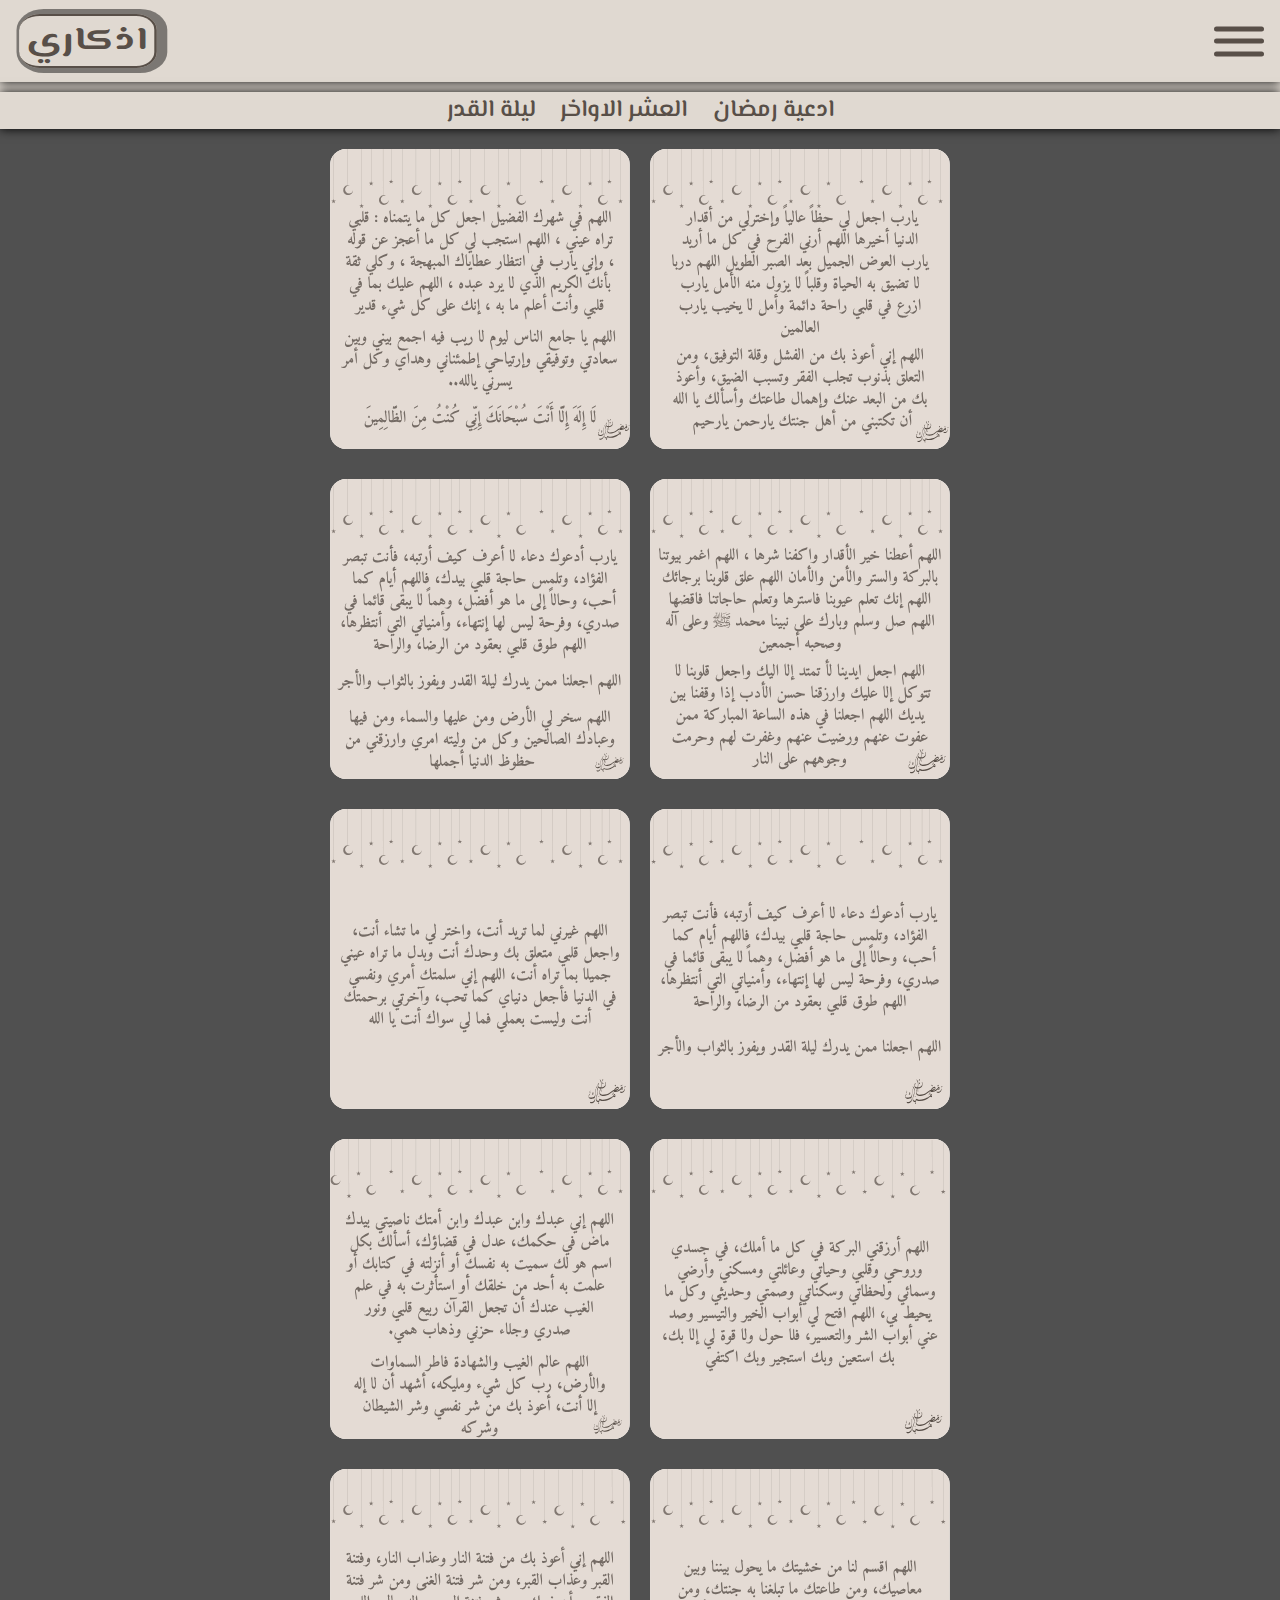
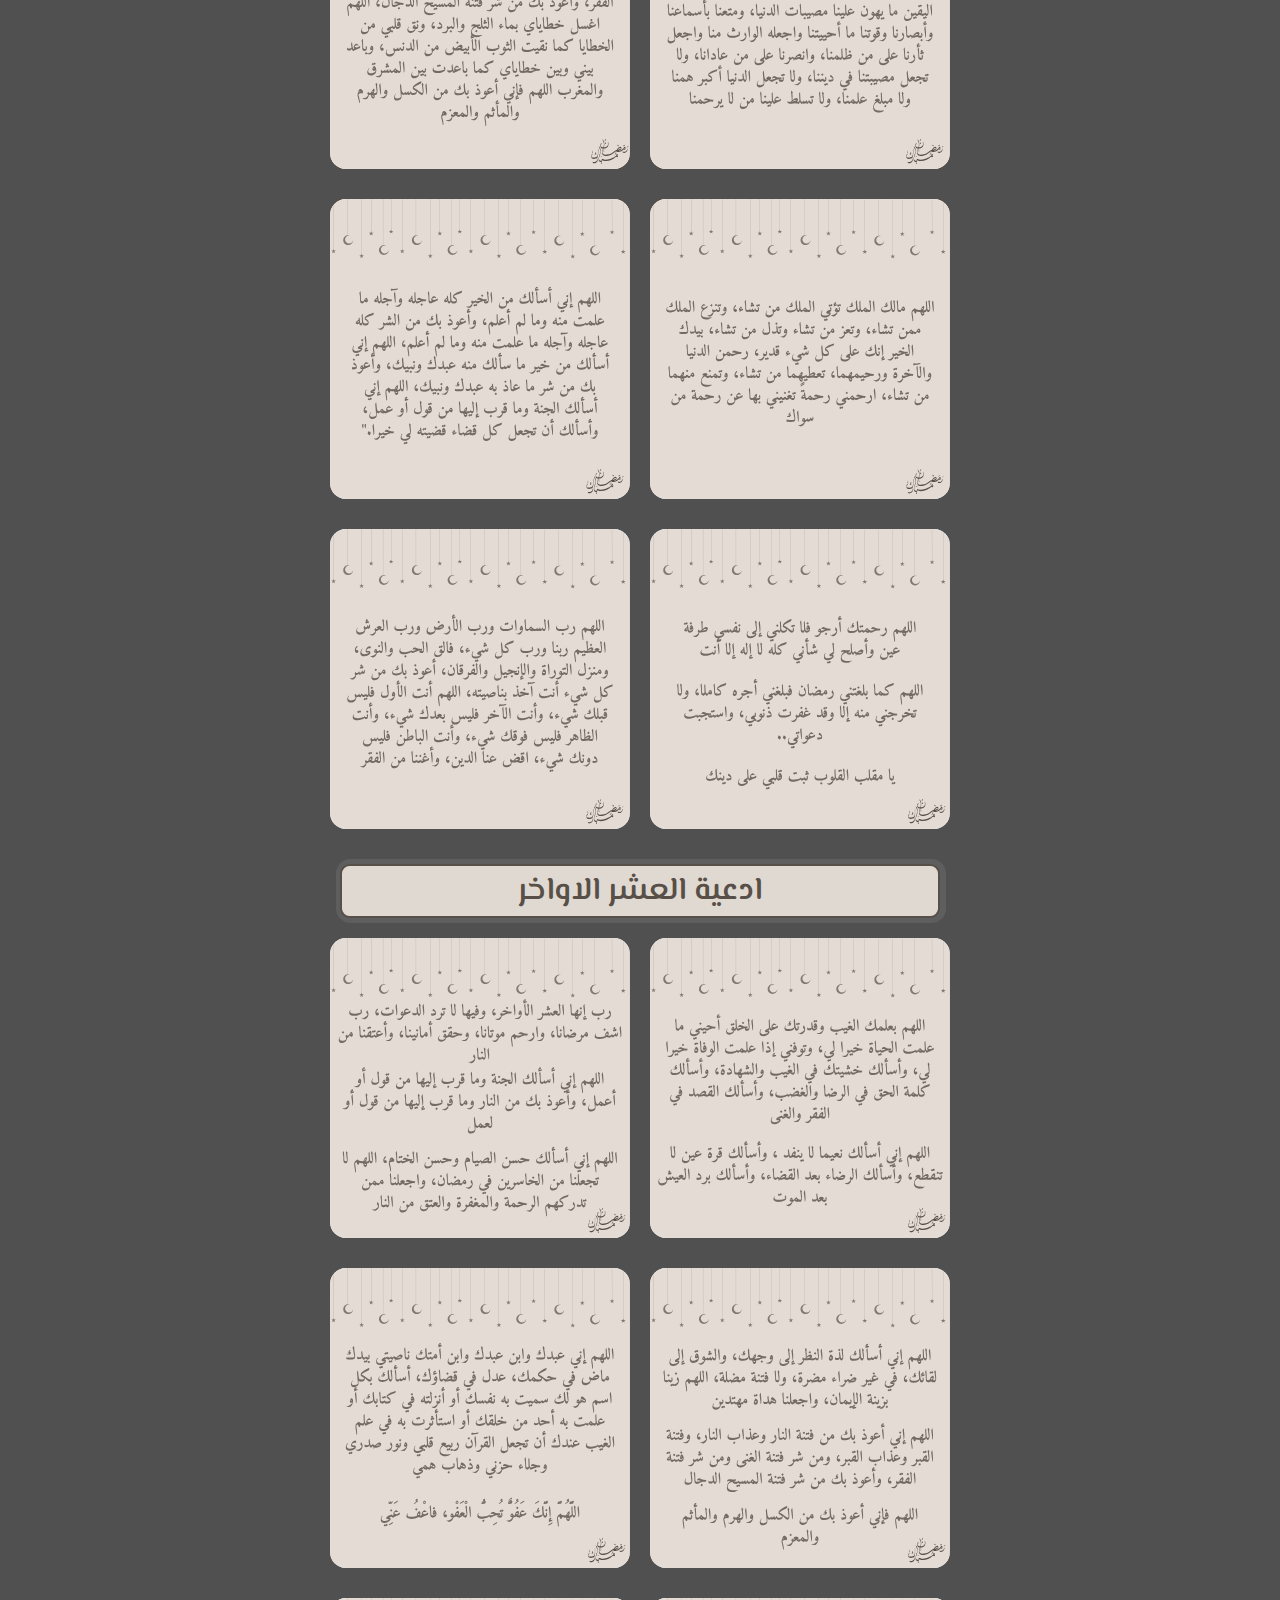
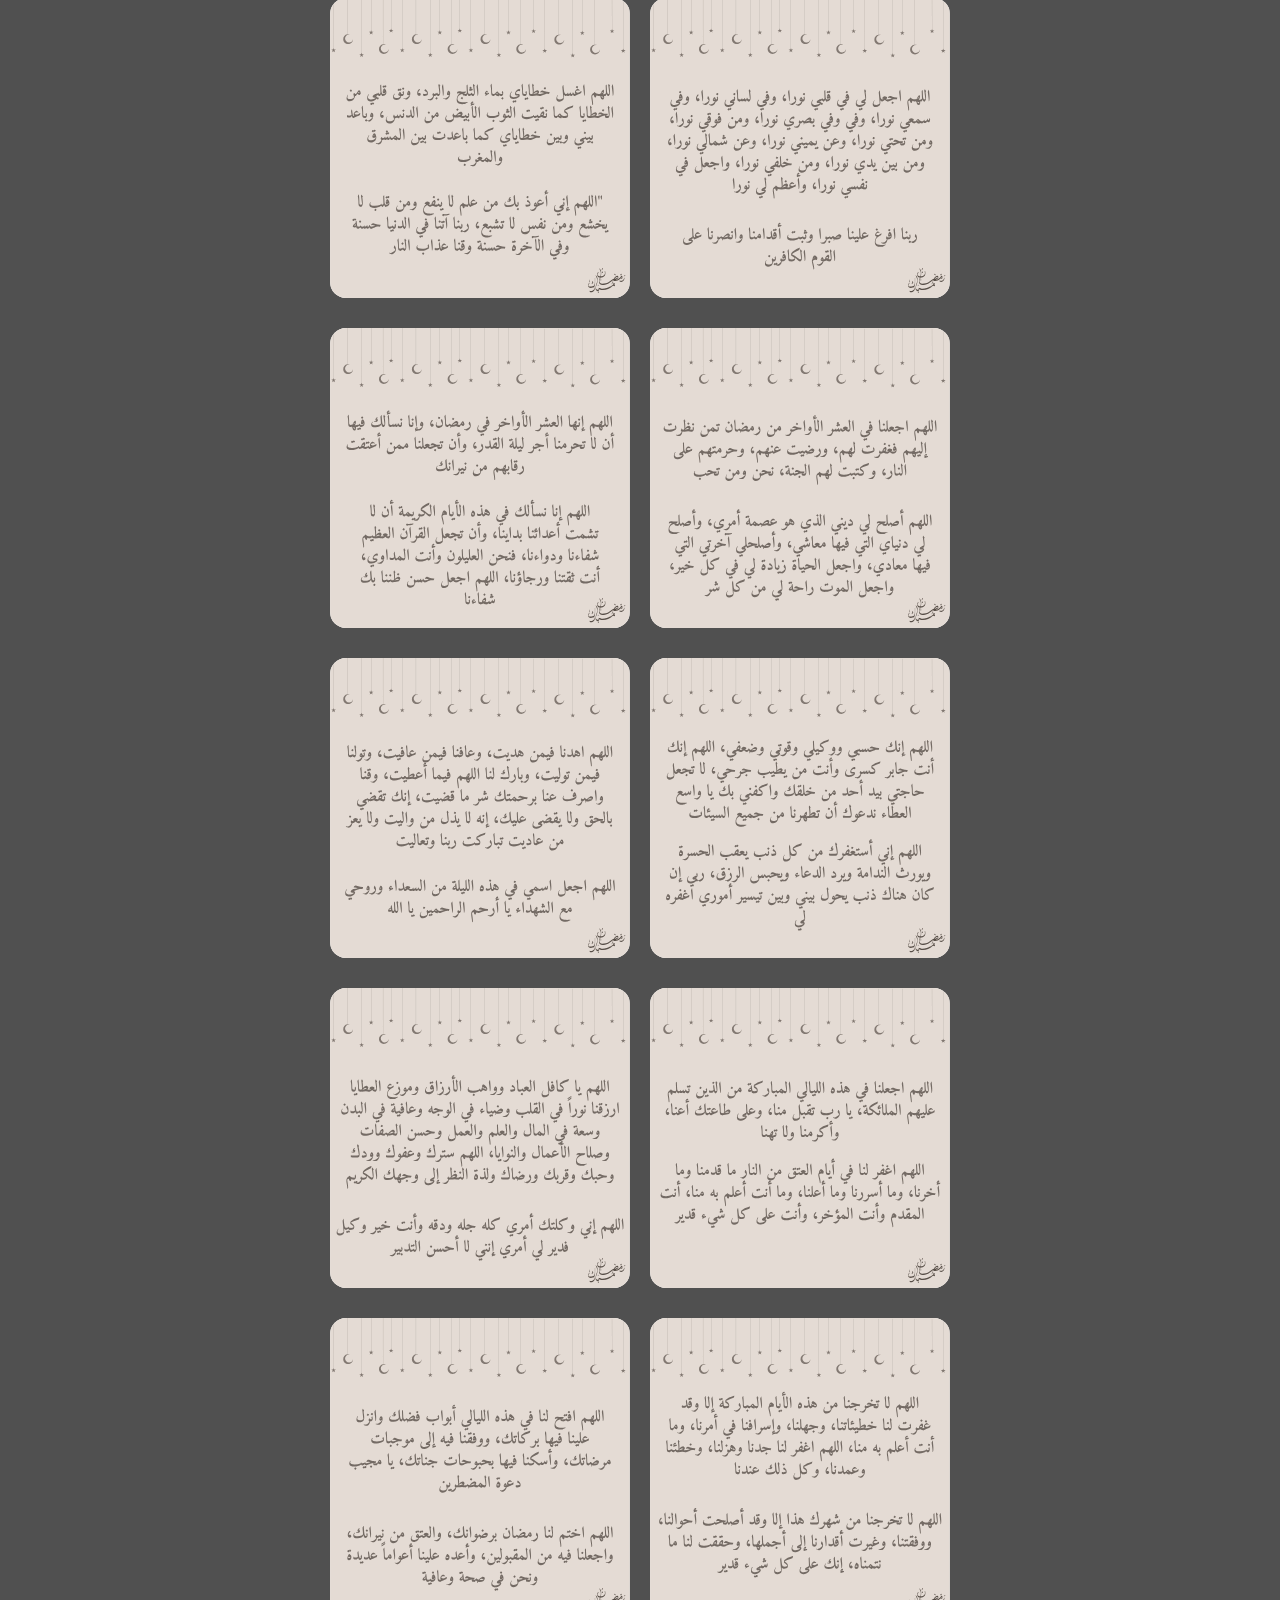
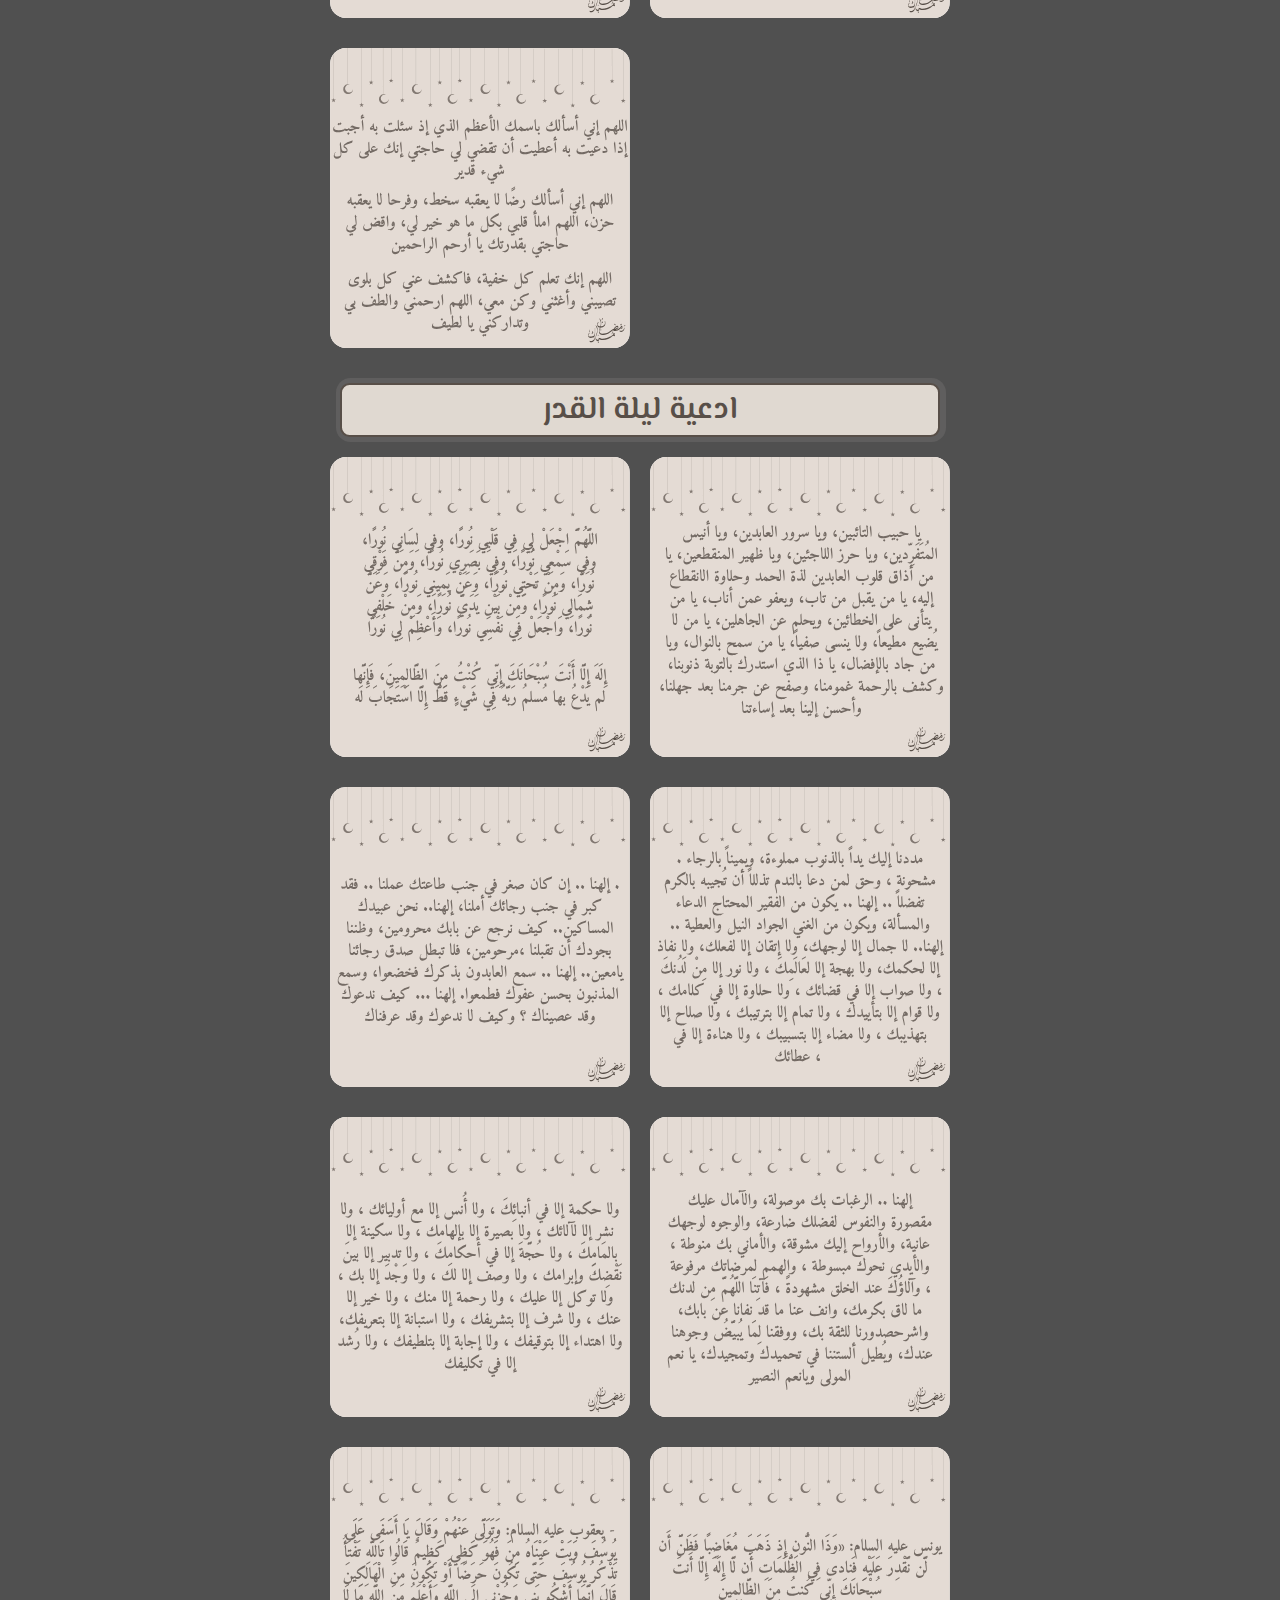
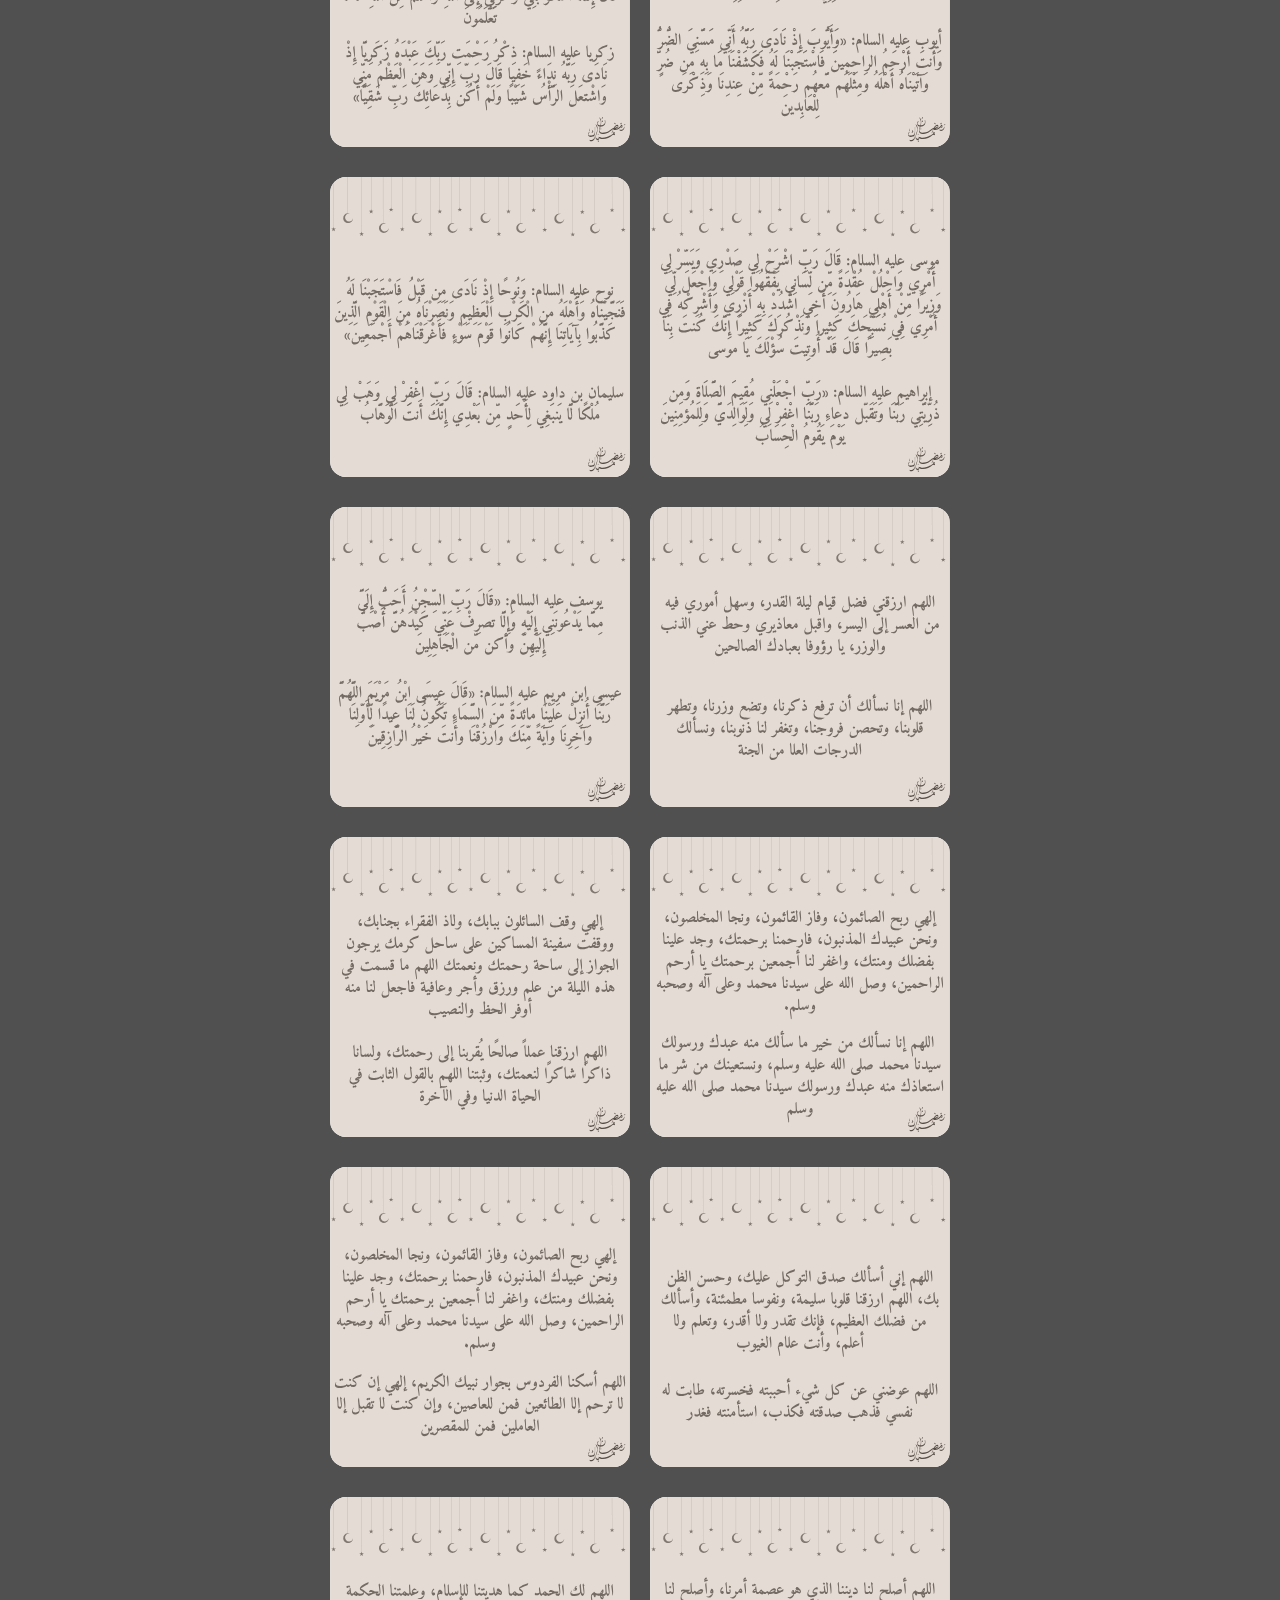
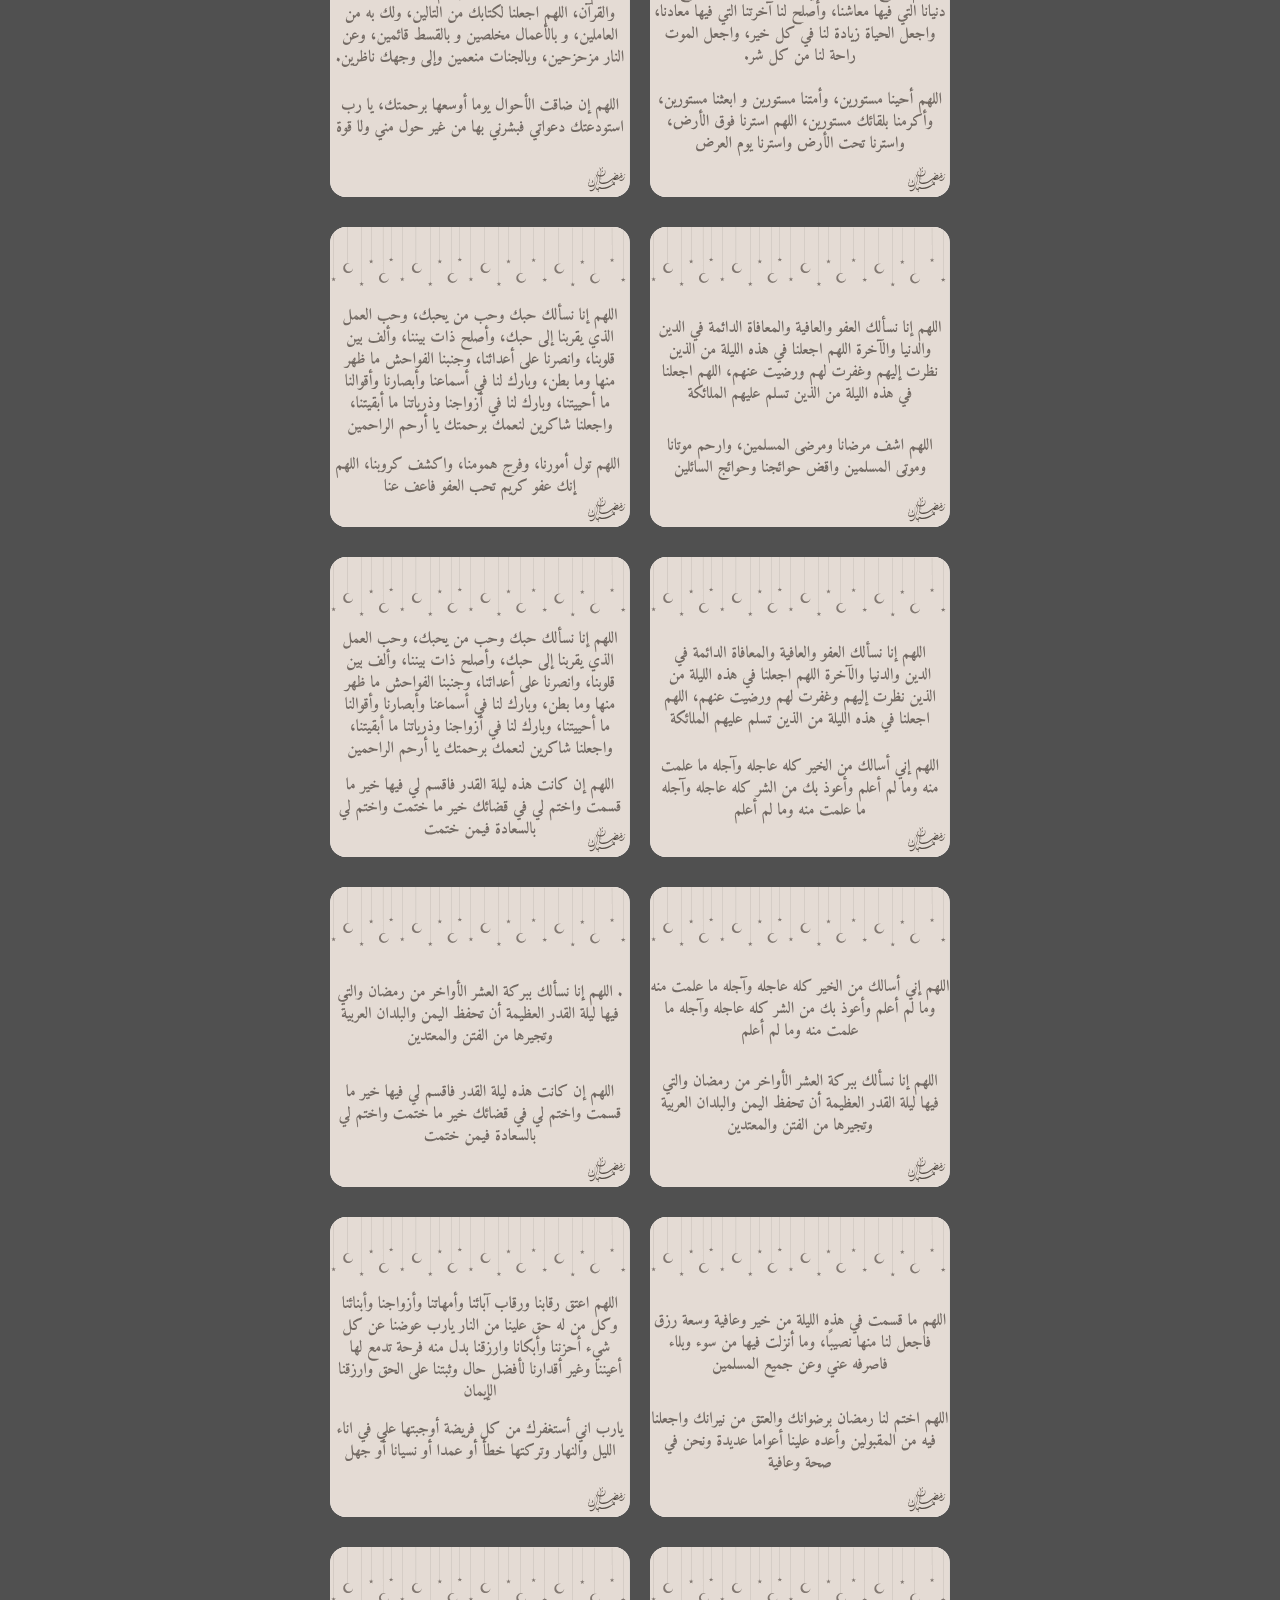
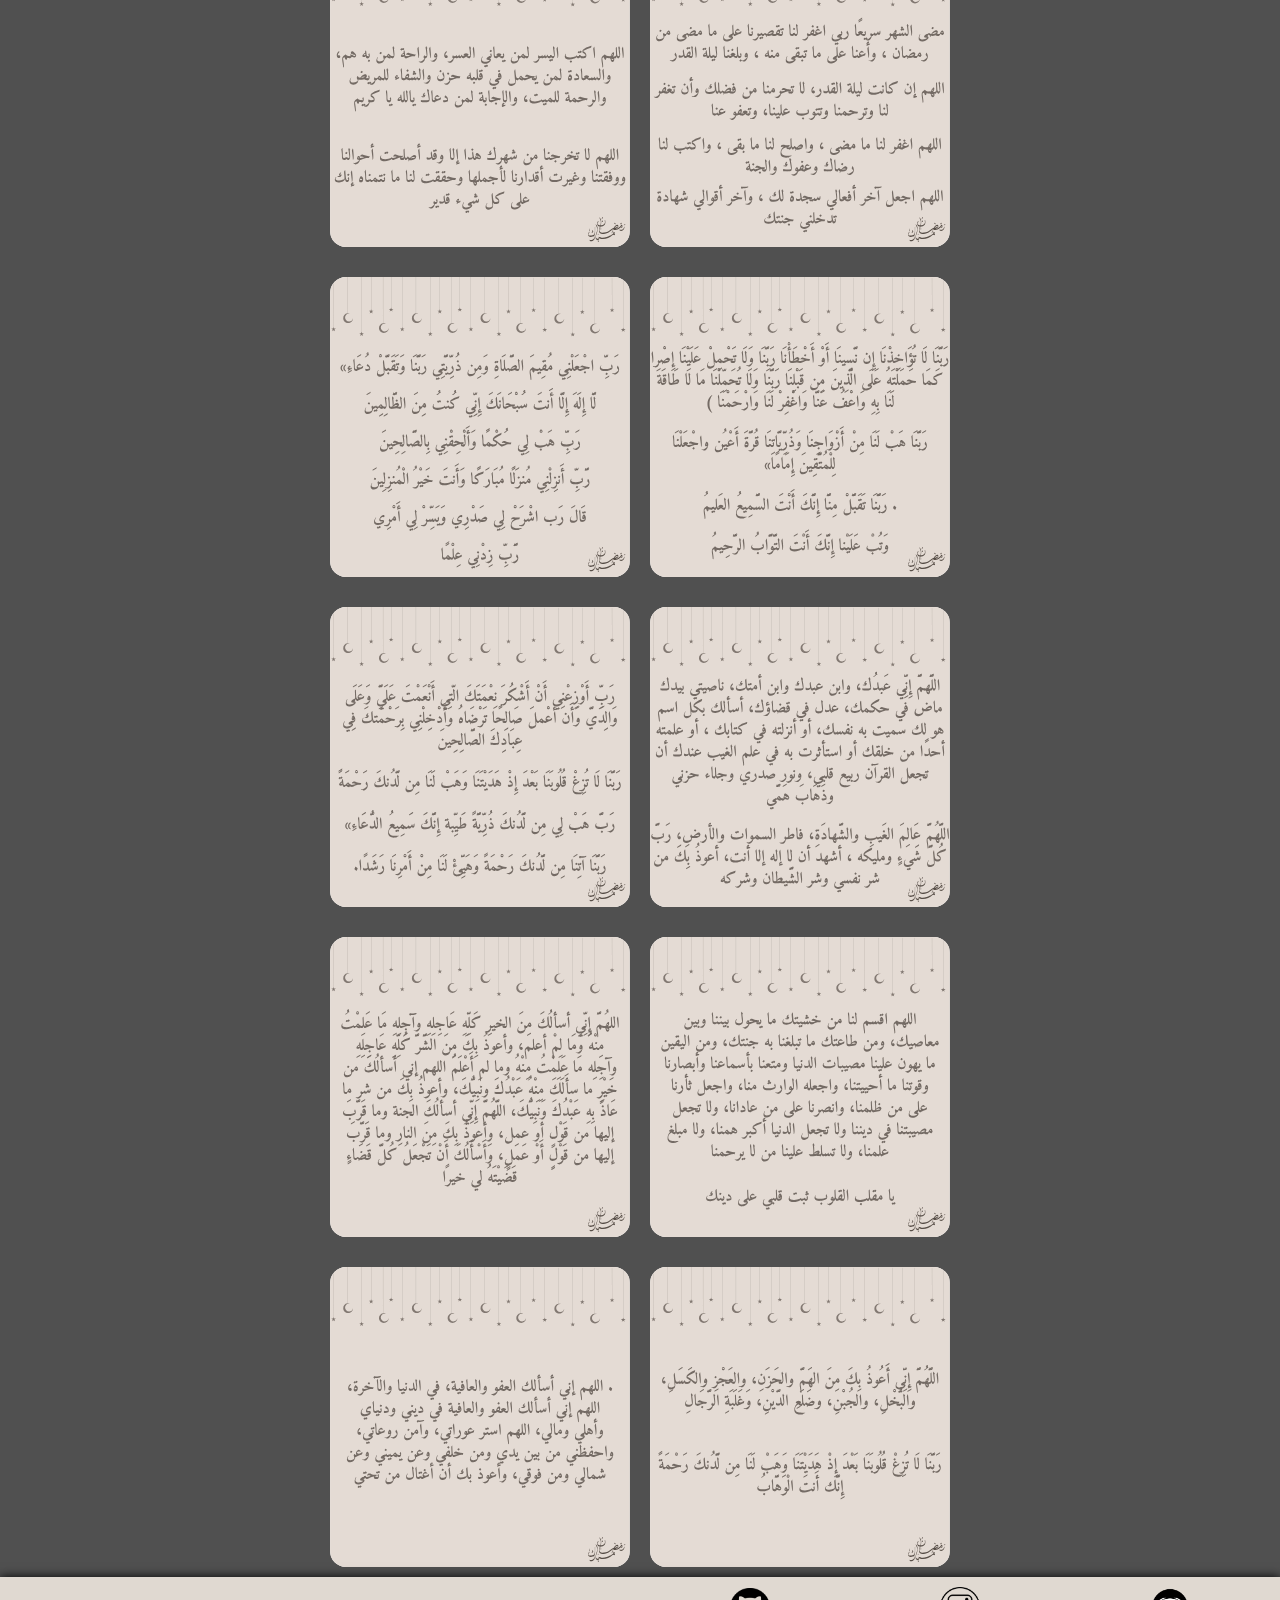
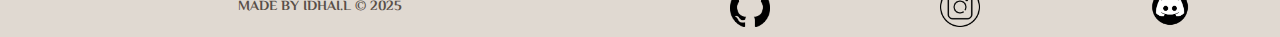
<file: code/m6.html>
</html>
<!DOCTYPE html>
<html lang="en">

<head>

   <link rel="preconnect" href="https://fonts.googleapis.com">
   <link rel="preconnect" href="https://fonts.gstatic.com" crossorigin>
   <link href="https://fonts.googleapis.com/css2?family=El+Messiri:wght@400..700&display=swap" rel="stylesheet">
   <meta charset="UTF-8">
   <meta name="viewport" content="width=device-width, initial-scale=1.0">
   <link rel="website icon" type="png" href="../img/icon.png">
   <link rel="stylesheet" href="../style.css">
   <title>ادعيةرمضان</title>
</head>

<body>
     <div id="splash">
        <div class="logo">
                  <h1 class="title" id="title1">اذكاري</h1>
                </div>
    </div> 
     
   <header class="navbarp">
      <div class="wwww">
      <div >
         <div class="logo">
            <div id="x">
               <h1 class="title" id="xxxx">اذكاري</h1>
            </div>
         </div>
      </div>

      <div class="off-screen-menu">
         <div class="menu-content">
            <a href="../index.html">الرئيسية</a>
            <a href="../code/m1.html">اذكار الصباح</a>
            <a href="../code/m2.html">اذكار المساء</a>
            <a href="../code/m3.html">اذكار النوم</a>
            <a href="../code/m4.html">دعاء</a>
            <a href="../code/m7.html">دعاء 2</a>
            <a href="../code/m5.html" id="d">ادعية يوم الجمعة</a>
         </div>
      </div>

      <nav>
         <div class="ham-menu">
            <span></span>
            <span></span>
            <span></span>
         </div>
      </nav>
</div>
<div class="btoo">
      <div class="bto">
        <a href="#hedaa">ادعية رمضان </a>
        <a href="#shoo" class="ii">العشر الاواخر</a>
        <a href="#scoo">ليلة القدر</a>
     </div>
   </div>
      
   </header>
  <p  id="hedaa"></p>  

     

 




   <section class="bor">
      <div class="bord" >
         <div class="padd">
            <img src="../img/f1.svg" alt="" srcset="" class="img1"  loading="lazy">
         </div>
         <div class="padd">
            <img src="../img/f2.svg" alt="" srcset="" class="img1" loading="lazy">
         </div>
         <div class="padd">
            <img src="../img/f3.svg" alt="" srcset="" class="img1" loading="lazy">
         </div>
         <div class="padd">
            <img src="../img/f4.svg" alt="" srcset="" class="img1" loading="lazy">
         </div>
         <div class="padd">
            <img src="../img/f5.svg" alt="" srcset="" class="img1" loading="lazy">
         </div>
         <div class="padd">
            <img src="../img/f6.svg" alt="" srcset="" class="img1" loading="lazy">
         </div>
         <div class="padd">
            <img src="../img/f7.svg" alt="" srcset="" class="img1"loading="lazy">
         </div>
         <div class="padd">
            <img src="../img/f8.svg" alt="" srcset="" class="img1" loading="lazy">
         </div>
         <div class="padd">
            <img src="../img/f9.svg" alt="" srcset="" class="img1" loading="lazy">
         </div>
         <div class="padd">
            <img src="../img/f10.svg" alt="" srcset="" class="img1" loading="lazy">
         </div>
         <div class="padd">
            <img src="../img/f11.svg" alt="" srcset="" class="img1" loading="lazy">
         </div>
         <div class="padd">
            <img src="../img/f12.svg" alt="" srcset="" class="img1" loading="lazy">
         </div>
         <div class="padd">
            <img src="../img/f13.svg" alt="" srcset="" class="img1" loading="lazy">
         </div>
         <div class="padd">
            <img src="../img/f14.svg" alt="" srcset="" class="img1" id="shoo" loading="lazy">
         </div>
      </div>

   </section>
  
  
   <div id="h33">
      <div id="h22">
         <h2 id="">ادعية العشر الاواخر</h2>
      </div>
   </div>

  

   <section class="ppo">
      <div class="po">

         <div class="padd">
            <img src="../img/f16.svg" alt="" srcset="" class="img1" loading="lazy">
         </div>
         <div class="padd">
            <img src="../img/f17.svg" alt="" srcset="" class="img1" loading="lazy">
         </div>
         <div class="padd">
            <img src="../img/f18.svg" alt="" srcset="" class="img1" loading="lazy">
         </div>
         <div class="padd">
            <img src="../img/f19.svg" alt="" srcset="" class="img1" loading="lazy">
         </div>
         <div class="padd">
            <img src="../img/f20.svg" alt="" srcset="" class="img1" loading="lazy">
         </div>
         <div class="padd">
            <img src="../img/f21.svg" alt="" srcset="" class="img1" loading="lazy">
         </div>
         <div class="padd">
            <img src="../img/f22.svg" alt="" srcset="" class="img1" loading="lazy">
         </div>
         <div class="padd">
            <img src="../img/f23.svg" alt="" srcset="" class="img1" loading="lazy">
         </div>
         <div class="padd">
            <img src="../img/f24.svg" alt="" srcset="" class="img1" loading="lazy">
         </div>
         <div class="padd">
            <img src="../img/f25.svg" alt="" srcset="" class="img1" loading="lazy">
         </div>
         <div class="padd">
            <img src="../img/f26.svg" alt="" srcset="" class="img1" loading="lazy">
         </div>
         <div class="padd">
            <img src="../img/f27.svg" alt="" srcset="" class="img1" loading="lazy">
         </div>
         <div class="padd">
            <img src="../img/f28.svg" alt="" srcset="" class="img1" loading="lazy">
         </div>
         <div class="padd">
            <img src="../img/f29.svg" alt="" srcset="" class="img1" loading="lazy">
         </div>
         <div class="padd">
            <img src="../img/f30.svg" alt="" srcset="" class="img1" id="scoo" loading="lazy">
         </div>

      </div>
   </section>
  

   <div id="h33">
      <div id="h22">
         <h2>ادعية ليلة القدر</h2>
      </div>
   </div>

   <section class="ppo">
      <div class="po">

         <div class="padd">
            <img src="../img/f32.svg" alt="" srcset="" class="img1" loading="lazy">
         </div>
         <div class="padd">
            <img src="../img/f33.svg" alt="" srcset="" class="img1" loading="lazy">
         </div>
         <div class="padd">
            <img src="../img/f34.svg" alt="" srcset="" class="img1" loading="lazy">
         </div>
         <div class="padd">
            <img src="../img/f35.svg" alt="" srcset="" class="img1" loading="lazy">
         </div>
         <div class="padd">
            <img src="../img/f36.svg" alt="" srcset="" class="img1" loading="lazy">
         </div>
         <div class="padd">
            <img src="../img/f37.svg" alt="" srcset="" class="img1" loading="lazy">
         </div>
         <div class="padd">
            <img src="../img/f38.svg" alt="" srcset="" class="img1" loading="lazy">
         </div>
         <div class="padd">
            <img src="../img/f39.svg" alt="" srcset="" class="img1" loading="lazy">
         </div>
         <div class="padd">
            <img src="../img/f40.svg" alt="" srcset="" class="img1" loading="lazy">
         </div>
         <div class="padd">
            <img src="../img/f41.svg" alt="" srcset="" class="img1" loading="lazy">
         </div>
         <div class="padd">
            <img src="../img/f42.svg" alt="" srcset="" class="img1" loading="lazy">
         </div>
         <div class="padd">
            <img src="../img/f43.svg" alt="" srcset="" class="img1" loading="lazy">
         </div>
         <div class="padd">
            <img src="../img/f44.svg" alt="" srcset="" class="img1" loading="lazy">
         </div>
         <div class="padd">
            <img src="../img/f45.svg" alt="" srcset="" class="img1" loading="lazy">
         </div>
         <div class="padd">
            <img src="../img/f46.svg" alt="" srcset="" class="img1" loading="lazy">
         </div>
         <div class="padd">
            <img src="../img/f47.svg" alt="" srcset="" class="img1" loading="lazy">
         </div>
         <div class="padd">
            <img src="../img/f48.svg" alt="" srcset="" class="img1" loading="lazy">
         </div>
         <div class="padd">
            <img src="../img/f49.svg" alt="" srcset="" class="img1" loading="lazy">
         </div>
         <div class="padd">
            <img src="../img/f50.svg" alt="" srcset="" class="img1" loading="lazy">
         </div>
         <div class="padd">
            <img src="../img/f51.svg" alt="" srcset="" class="img1" loading="lazy">
         </div>
         <div class="padd">
            <img src="../img/f52.svg" alt="" srcset="" class="img1" loading="lazy">
         </div>
         <div class="padd">
            <img src="../img/f53.svg" alt="" srcset="" class="img1" loading="lazy">
         </div>
         <div class="padd">
            <img src="../img/f54.svg" alt="" srcset="" class="img1" loading="lazy">
         </div>
         <div class="padd">
            <img src="../img/f55.svg" alt="" srcset="" class="img1" loading="lazy">
         </div>
         <div class="padd">
            <img src="../img/f56.svg" alt="" srcset="" class="img1" loading="lazy">
         </div>
         <div class="padd">
            <img src="../img/f57.svg" alt="" srcset="" class="img1" loading="lazy">
         </div>
         <div class="padd">
            <img src="../img/f58.svg" alt="" srcset="" class="img1" loading="lazy">
         </div>
         <div class="padd">
            <img src="../img/f59.svg" alt="" srcset="" class="img1" loading="lazy">
         </div>
         <div class="padd">
            <img src="../img/f60.svg" alt="" srcset="" class="img1" loading="lazy">
         </div>
         <div class="padd">
            <img src="../img/f61.svg" alt="" srcset="" class="img1" loading="lazy">
         </div>
         <div class="padd">
            <img src="../img/f62.svg" alt="" srcset="" class="img1" loading="lazy">
         </div>
         <div class="padd">
            <img src="../img/f63.svg" alt="" srcset="" class="img1" loading="lazy">
         </div>
         <div class="padd">
            <img src="../img/f64.svg" alt="" srcset="" class="img1" loading="lazy">
         </div>
         <div class="padd">
            <img src="../img/f65.svg" alt="" srcset="" class="img1" loading="lazy">
         </div>
         <div class="padd">
            <img src="../img/f66.svg" alt="" srcset="" class="img1" loading="lazy">
         </div>
         <div class="padd">
            <img src="../img/f67.svg" alt="" srcset="" class="img1" loading="lazy">
         </div>
      </div>
   </section>


   <!--footer-->
   <footer class="footer">
      <div class="footer-content">
         <p> MADE BY IDHAI.L &copy; 2025 </p>
      </div>
      <div class="medya">
         <a href="https://github.com/shkalee"><img src="../img/github.png" class="imgg"></a>
         <a href="https://www.instagram.com/idhai.l?igsh=eWtmd2F4ZzBjdzU3"><img src="../img/insta.png" class="imgg"></a>
         <a href="https://discord.gg/XvNwhrZY"><img src="../img/dic.png" class="imgg"></a>
      </div>
   </footer>
   <script src="../js.js"></script>
</body>

</html>
</file>
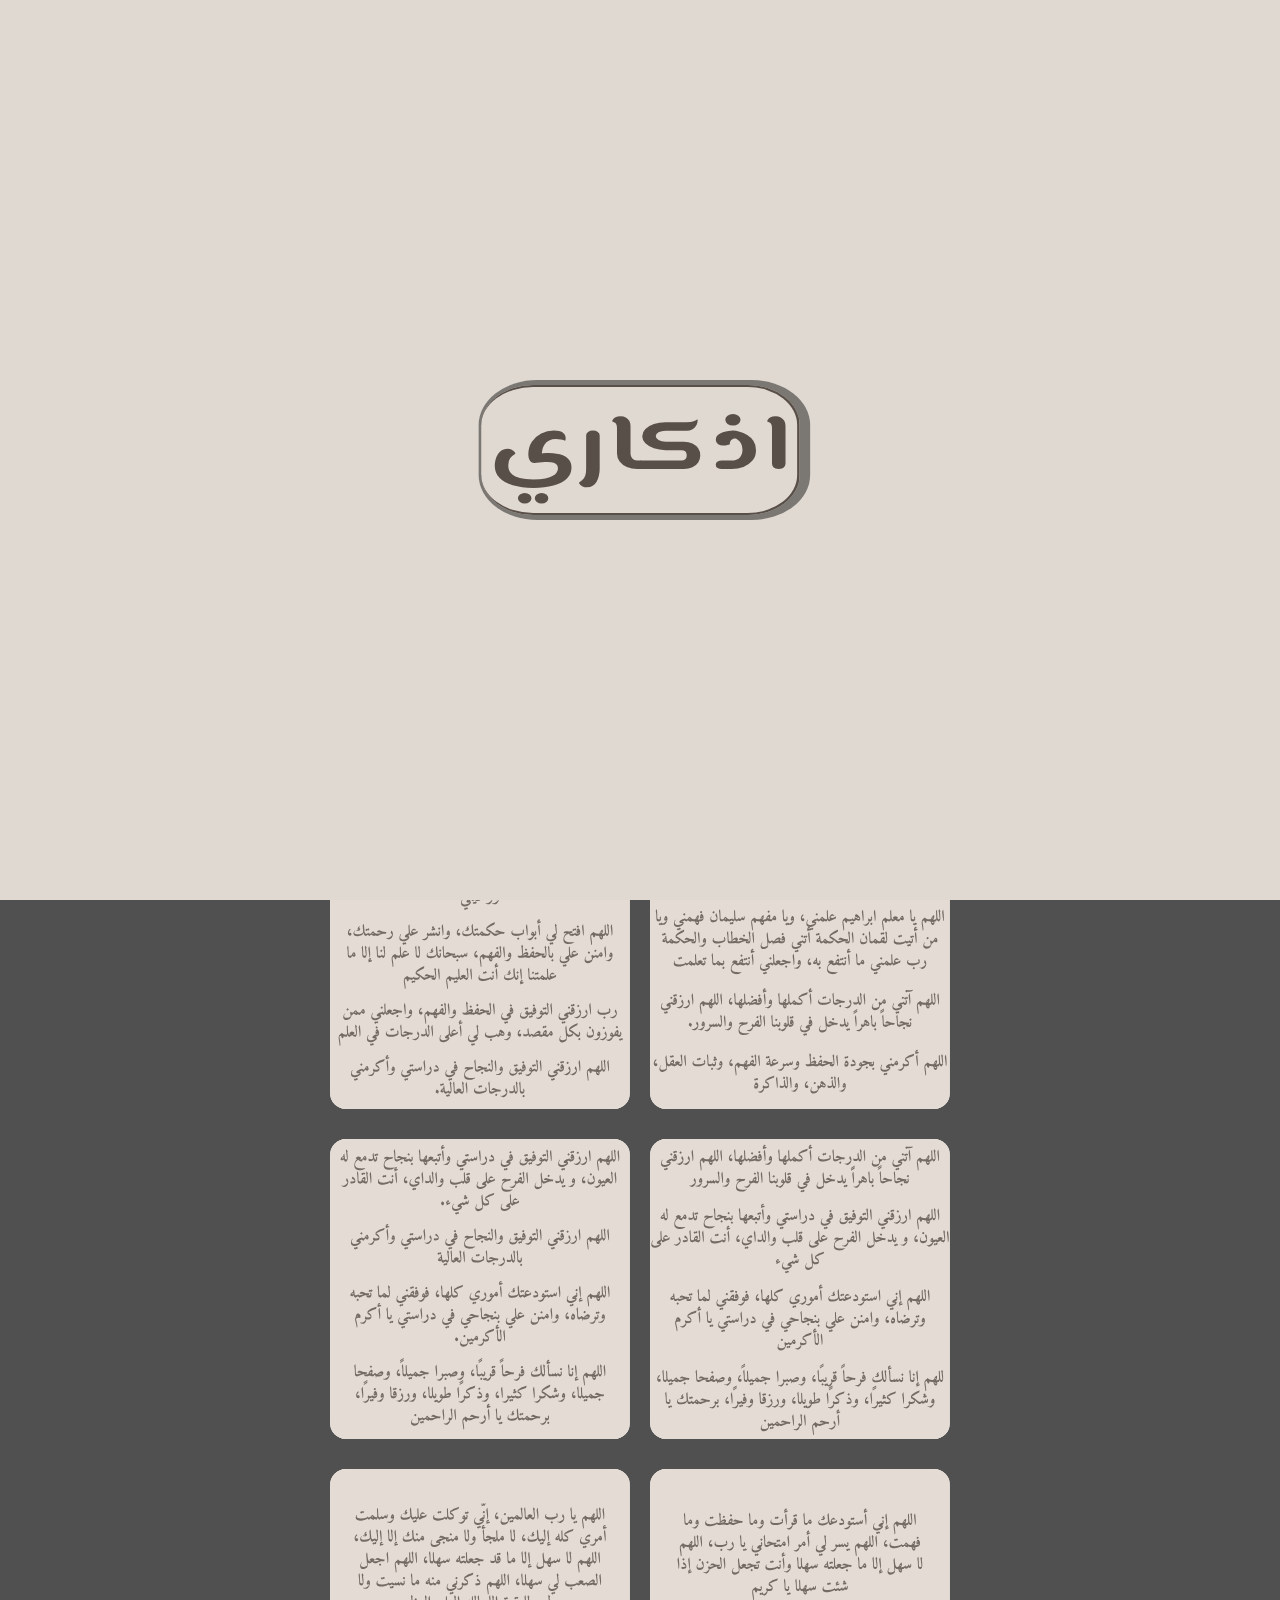
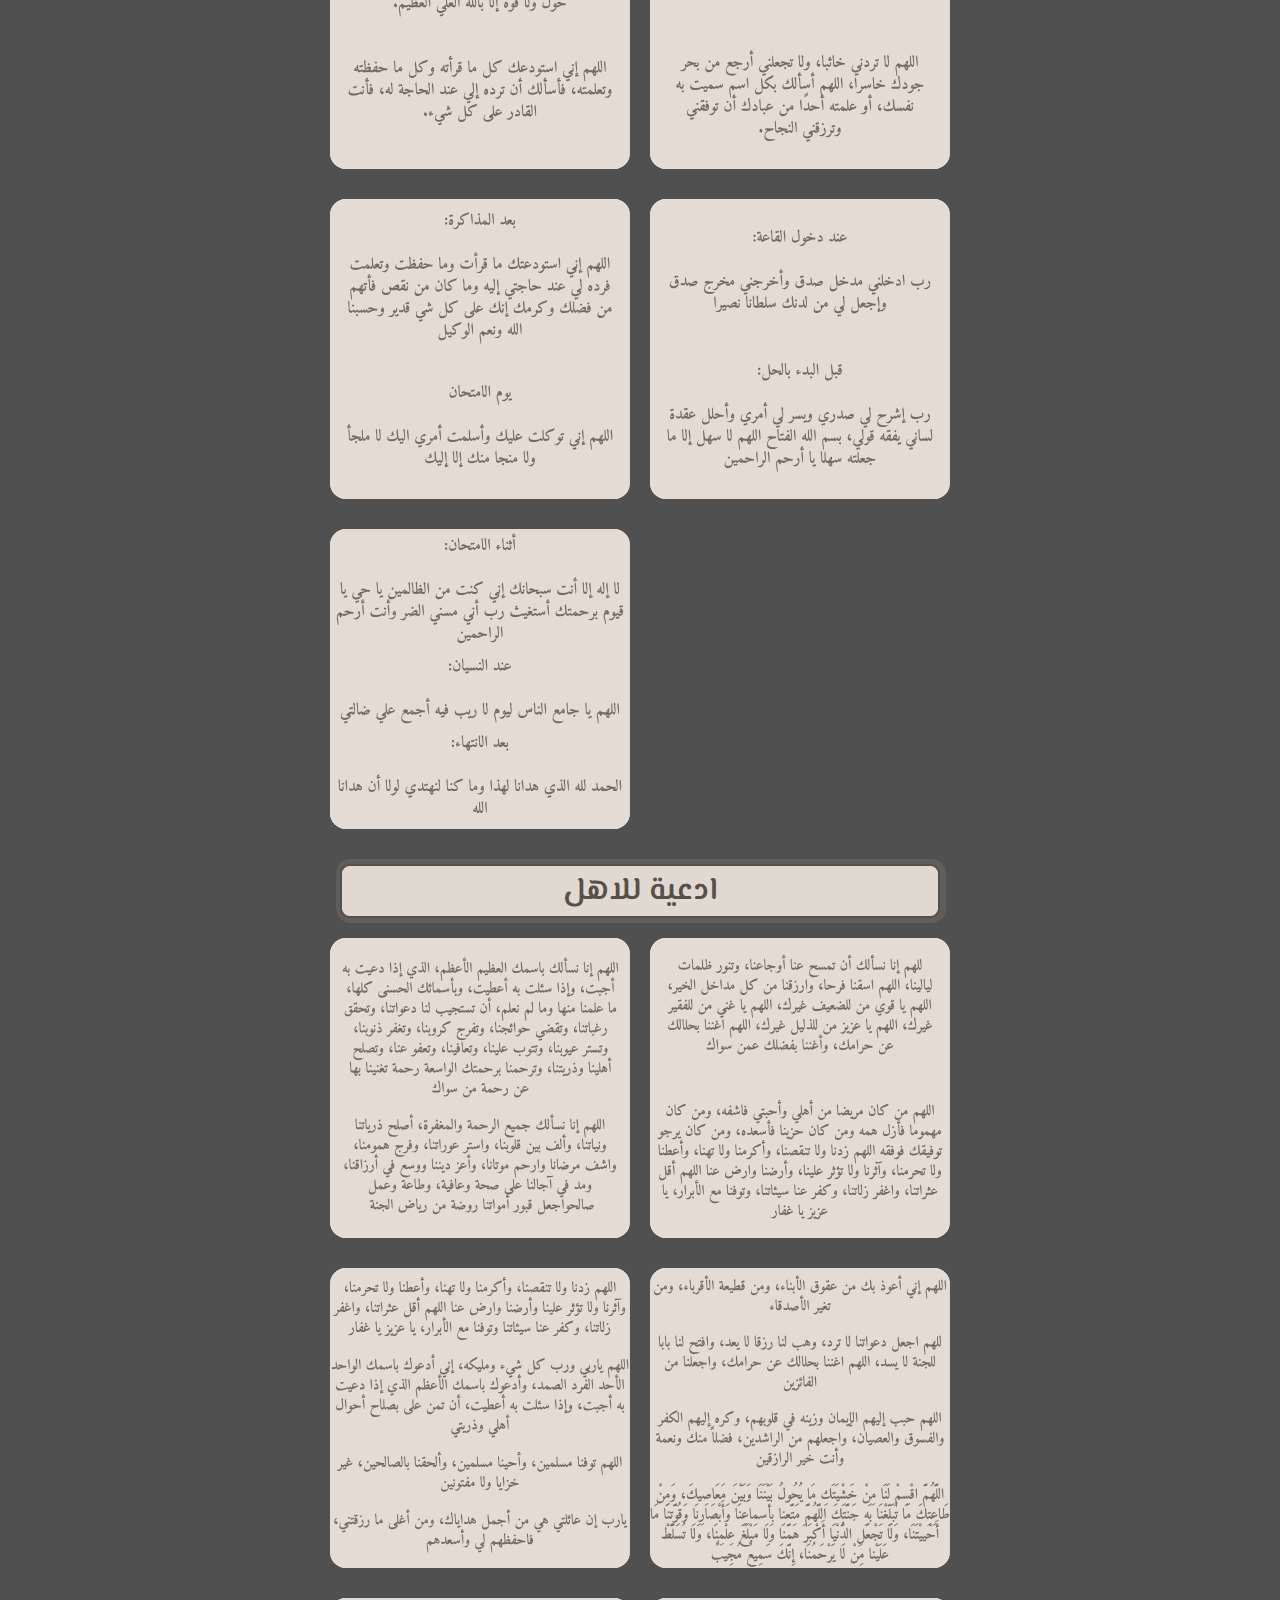
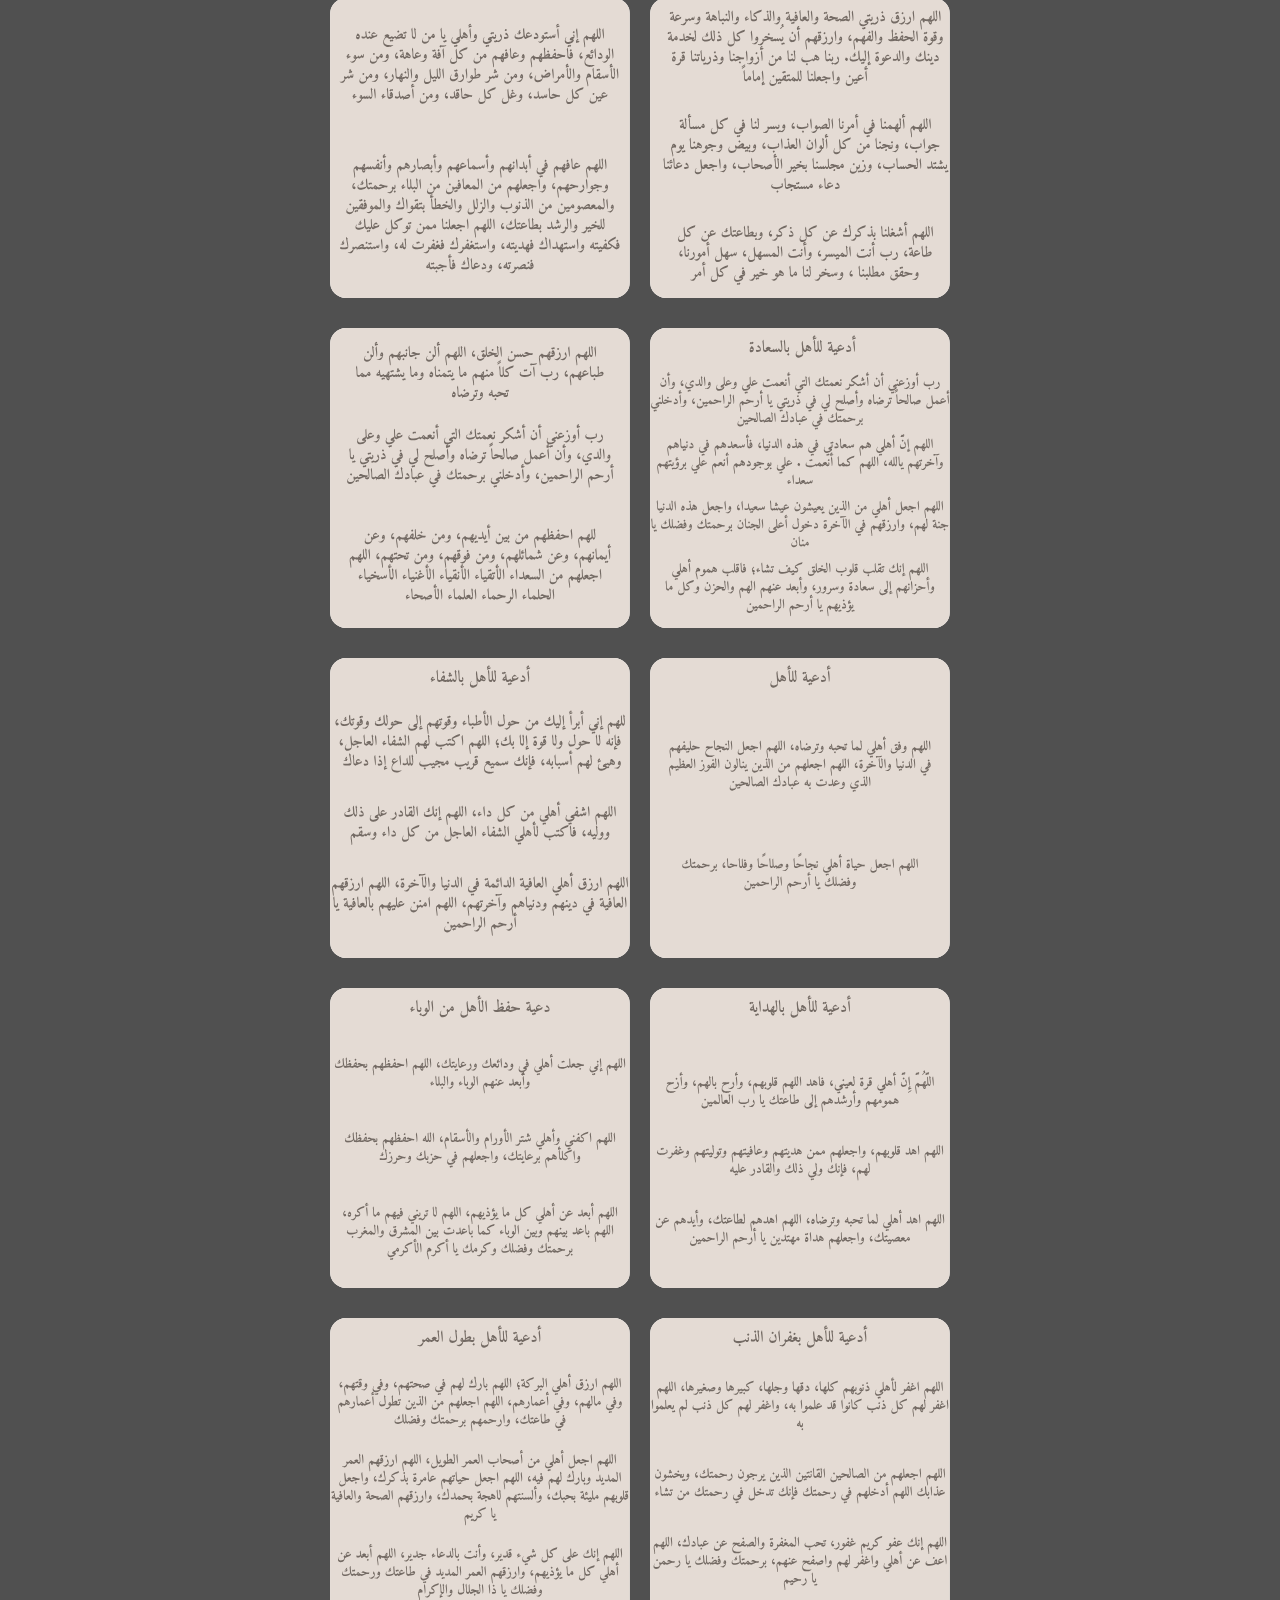
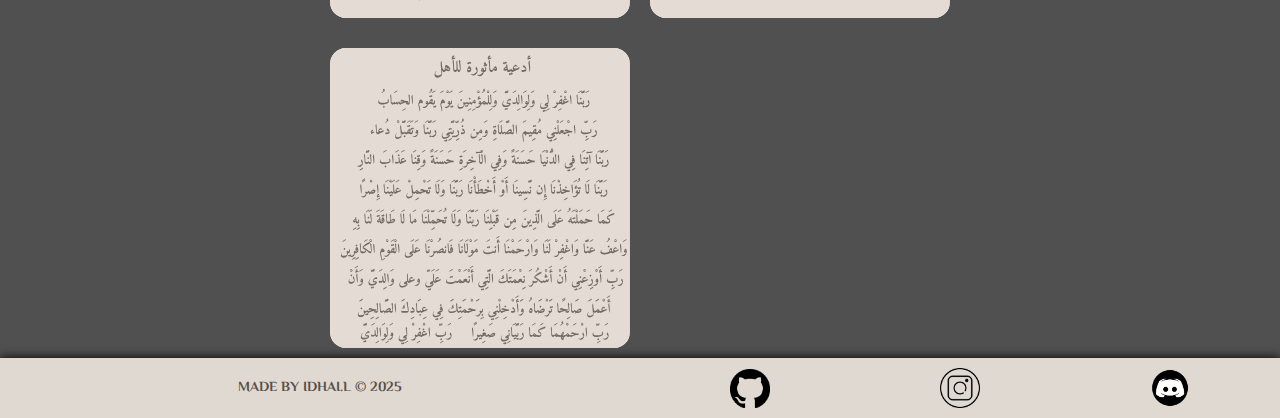
<file: code/m7.html>
</html>
<!DOCTYPE html>
<html lang="en">

<head>

   <link rel="preconnect" href="https://fonts.googleapis.com">
   <link rel="preconnect" href="https://fonts.gstatic.com" crossorigin>
   <link href="https://fonts.googleapis.com/css2?family=El+Messiri:wght@400..700&display=swap" rel="stylesheet">
   <meta charset="UTF-8">
   <meta name="viewport" content="width=device-width, initial-scale=1.0">
   <link rel="website icon" type="png" href="../img/icon.png">
   <link rel="stylesheet" href="../style.css">
   <title>دعاء 2</title>
</head>

<body>
     <div id="splash">
        <div class="logo">
                  <h1 class="title"  id="title1">اذكاري</h1>
                </div>
    </div> 
     
   <header class="navbarp">
      <div class="wwww">
      <div >
         <div class="logo">
            <div id="x">
               <h1 class="title" id="xxxx">اذكاري</h1>
            </div>
         </div>
      </div>

      <div class="off-screen-menu">
         <div class="menu-content">
            <a href="../index.html">الرئيسية</a>
            <a href="../code/m1.html">اذكار الصباح</a>
            <a href="../code/m2.html">اذكار المساء</a>
            <a href="../code/m3.html">اذكار النوم</a>
            <a href="../code/m4.html">دعاء</a>
            <a href="../code/m5.html" id="d">ادعية يوم الجمعة</a>
            <a href="../code/m6.html">ادعيةرمضان</a>
         </div>
      </div>

      <nav>
         <div class="ham-menu">
            <span></span>
            <span></span>
            <span></span>
         </div>
      </nav>
</div>
<div class="btoo">
      <div class="bto">
        <a href="#hedaa">ادعية للدراسه</a>
        <a href="#shoo" class="ii">ادعية للاهل</a>
       
     </div>
   </div>
      
   </header>
  <p  id="hedaa"></p> 

   <section class="bor">
      <div class="bord" >
         <div class="padd">
            <img src="../img/as1.svg" alt="" srcset="" class="img1"  loading="lazy">
         </div>
         <div class="padd">
            <img src="../img/as2.svg" alt="" srcset="" class="img1" loading="lazy">
         </div>
         <div class="padd">
            <img src="../img/as3.svg" alt="" srcset="" class="img1" loading="lazy">
         </div>
         <div class="padd">
            <img src="../img/as4.svg" alt="" srcset="" class="img1" loading="lazy">
         </div>
         <div class="padd">
            <img src="../img/as5.svg" alt="" srcset="" class="img1" loading="lazy">
         </div>
         <div class="padd">
            <img src="../img/as6.svg" alt="" srcset="" class="img1" loading="lazy">
         </div>
         <div class="padd">
            <img src="../img/as7.svg" alt="" srcset="" class="img1"loading="lazy">
         </div>
         <div class="padd">
            <img src="../img/as8.svg" alt="" srcset="" class="img1" loading="lazy">
         </div>
         <div class="padd">
            <img src="../img/as9.svg" alt="" srcset="" class="img1" loading="lazy">
         </div>
         <div class="padd">
            <img src="../img/as10.svg" alt="" srcset="" class="img1" loading="lazy">
         </div>
         <div class="padd">
            <img src="../img/as11.svg" alt="" srcset="" class="img1" loading="lazy">
         </div>
         <div class="padd">
            <img src="../img/as12.svg" alt="" srcset="" class="img1" loading="lazy">
         </div>
         <div class="padd">
            <img src="../img/as13.svg" alt="" srcset="" class="img1" id="shoo" loading="lazy">
         </div>
      </div>

   </section>
  
  
   <div id="h33">
      <div id="h22">
         <h2 id="">ادعية للاهل</h2>
      </div>
   </div>

  

   <section class="ppo">
      <div class="po">
         <div class="padd">
            <img src="../img/as14.svg" alt="" srcset="" class="img1" loading="lazy">
         </div>
         <div class="padd">
            <img src="../img/as15.svg" alt="" srcset="" class="img1" loading="lazy">
         </div>
         <div class="padd">
            <img src="../img/as16.svg" alt="" srcset="" class="img1" loading="lazy">
         </div>
         <div class="padd">
            <img src="../img/as17.svg" alt="" srcset="" class="img1" loading="lazy">
         </div>
         <div class="padd">
            <img src="../img/as18.svg" alt="" srcset="" class="img1" loading="lazy">
         </div>
         <div class="padd">
            <img src="../img/as19.svg" alt="" srcset="" class="img1" loading="lazy">
         </div>
         <div class="padd">
            <img src="../img/as20.svg" alt="" srcset="" class="img1" loading="lazy">
         </div>
         <div class="padd">
            <img src="../img/as21.svg" alt="" srcset="" class="img1" loading="lazy">
         </div>
         <div class="padd">
            <img src="../img/as22.svg" alt="" srcset="" class="img1" loading="lazy">
         </div>
         <div class="padd">
            <img src="../img/as23.svg" alt="" srcset="" class="img1" loading="lazy">
         </div>
         <div class="padd">
            <img src="../img/as24.svg" alt="" srcset="" class="img1" loading="lazy">
         </div>
         <div class="padd">
            <img src="../img/as25.svg" alt="" srcset="" class="img1" loading="lazy">
         </div>
         <div class="padd">
            <img src="../img/as26.svg" alt="" srcset="" class="img1" loading="lazy">
         </div>
         <div class="padd">
            <img src="../img/as27.svg" alt="" srcset="" class="img1" loading="lazy">
         </div>
         <div class="padd">
            <img src="../img/as28.svg" alt="" srcset="" class="img1" id="scoo" loading="lazy">
         </div>
        

      </div>
   </section>
  
    


    <footer class="footer">
        <div class="footer-content">
            <p> MADE BY IDHAI.L &copy; 2025 </p>
        </div>
        <div class="medya">
            <a href="https://github.com/shkalee"><img src="../img/github.png" class="imgg"></a>
            <a href="https://www.instagram.com/idhai.l?igsh=eWtmd2F4ZzBjdzU3"><img src="../img/insta.png" class="imgg"></a>
            <a href="https://discord.gg/XvNwhrZY"><img src="../img/dic.png" class="imgg"></a>
        </div>
    </footer>
<script src="../js.js"></script>
</body>
</html>
</file>
<file: style.css>
:root{
    --main-color: #e0d9d1;
    --second-color: #584f48;
    --main-hover-color: #ffffff;
    --main-shadow: 0 0 10px  rgba(0, 0, 0, 5);
    --main-transition: all 0.3s ease;
    --back-color:rgba(0, 0, 0, 0.685);
    
}

.el-messiri- uniquifier> {
  font-family: "El Messiri", serif;
  font-optical-sizing: auto;
  font-weight: weight;
  font-style: normal;
}

html {
    scroll-behavior:auto;
}

*{
    padding: 0;
    margin: 0;
    box-sizing: border-box;
}

body{
    font-family: 'El Messiri', sans-serif;
    background-color:var(--back-color);
}
body {
    display: flex;
    flex-direction: column;
    min-height: 100vh;
}

main {
    flex: 1;
}

/*header*/
header{
    position: sticky;
    top: 0;
}
.navbar{
    background-color: var(--main-color);
    color: var(--second-color);
    box-shadow: var(--main-shadow);
    align-items: center;
    justify-content: center;
    display: flex;
    padding: 10px 0px ;
    
}

.title{
    /*letter-spacing: 10px; */ /* تغيير المسافة بين الحروف */
        display: inline-block;
        transform: scaleX(1.3);/* يمكنك تغيير القيمة حسب الحاجة */
        transform-origin: 50% 50%;
        padding: 0 5px;
}
.title{
    border-top: 2px solid var(--second-color);
    border-bottom: 2px solid var(--second-color);
    border-right: 2px solid var(--second-color);
    border-radius: 0.5em;
    box-shadow: 3px 0 0 5px rgba(0, 0, 0, 0.452);
}

/*3 section */ 
a{
    text-decoration: none;
    color: var(--second-color);
}

.container{
    justify-self: center;
    align-self: center;
    display: grid;
    margin: 20px  0px;
    grid-template-columns: repeat(auto-fit, minmax(300px, 1fr));
    grid-gap: 20px;
}

.card{
    border-top: 2px solid var(--second-color);
    border-bottom: 2px solid var(--second-color);
    align-items: center;
    justify-content: center;
    display: flex;
    margin: 20px 0px ;
    border-radius: 10px;
    box-shadow: var(--main-shadow);
    background-color: var(--main-color);
    transition: all 0.5s ease;
}
.card:hover{
    transform: scale(1.1);
    transition: all 0.5s ease;
    cursor:pointer;
    box-shadow: var(--main-shadow);
}

.card-header{
    padding: 5px 5px;
    border-radius: 1em;
    margin: 1px 3px;
    background-color: var(--main-color);
}


/*FORTTTERE*/
.imgg {
    border-radius: 10px;
    width: 40px;
    height: auto;
    margin: 0px 5px;
    transition: all 0.5s ease;
}
.imgg:hover{
    transform: scale(1.1);
    transition: all 0.5s ease;
    cursor:pointer;
    box-shadow: var(--main-shadow);
    border-radius: 1.5em ;
}
.footer{
    background-color: var(--main-color);
    color: black;
    box-shadow: var(--main-shadow);
    align-items: center;
    justify-content: center;
    display: flex;
    padding: 10px 0px ;
}
.footer{
    display: grid;
    grid-template-columns: repeat(auto-fit, minmax(000px, 2fr));
    
}

.footer-content{
    align-items: center;
    justify-content: center;
    display: flex;
    padding: 5px 0px ;
    font-weight: bold;
    
    
}

.footer-content {
    color: var(--second-color);
    font-size: 14px;
    font-weight: bold;
}

.medya{
    display: flex;
    justify-content:space-around ;
    align-items: center;
    margin: 0px 5px;

}

.footer {
    margin-top: auto;
}

/* Splash Screen */

#splash {
	position: absolute;
	top: 0;
	left: 0;
	background: var(--main-color);
	height: 100vh;
	width: 100%;
	z-index: 2;
	display: flex;
	flex-direction: column;
	align-items: center;
	justify-content: center;
	opacity: 1;
	transition: opacity 1s;
}

#splash h1 {
    color:var(--second-color) ;
    font-size: 3rem;
}


#splash.fade {
	opacity: 0;
    pointer-events: none;
}
 
/*morning*/

.wwww{
grid-template-columns: repeat(2, minmax(0px, 50%));
display:grid;
align-items: center;
justify-content: center; 
box-shadow: var(--main-shadow);
}

.navbarp{
    background-color: var(--main-color);
    color: var(--second-color);
   
}
#x{
    font-size: rem;
    margin-left: 35px;
}
/*off-screen-menu*/
.off-screen-menu{
    background-color: var(--main-color);
    height: 100vh;
    width: 100%;
    max-width: 250px;
    position: fixed;
    top: 0;
    right: -450px;
    display: flex;
    flex-direction: column;
    justify-content: center;
    align-items: center;
    text-align: center;
    font-size: 3rem;
    transition: .3s ease; 
}

.off-screen-menu.active{
    right: 0;
}

.off-screen-menu a{
    color: var(--second-color);
    text-decoration: none;
    margin: 10px 0;
    align-items: center;
    justify-content: center;
    display: flex;
    font-size: 2.5rem;
}

nav{
    padding: 1rem;
    display: block;
   
}

.ham-menu{
    height: 50px;
    width: 50px;
    margin-left: auto;
    position: relative;
}

.ham-menu span{
    height: 5px;
    width: 100%;
    background-color: var(--second-color);
    border-radius: 25px;
    position: absolute;
    top: 50%;
    left: 50%;
    transform: translate(-50%, -50%);
    transition: .3s ease;
}
.ham-menu span:nth-child(1){
    top: 25%;
}
.ham-menu span:nth-child(3){
    top: 75%;
}

.ham-menu.active span:nth-child(1){
    top: 50%;
    transform:translate(-50%, -50%) rotate(45deg);
}
.ham-menu.active span:nth-child(2){
    opacity: 0;
}
.ham-menu.active span:nth-child(3){
    top: 50%;
    transform:translate(-50%, -50%) rotate(-45deg);
}

/*morning*/
.bor,.ppo,#h22{
    align-items: center;
    justify-content: center;
    display: flex;
    margin-top:20px ;

}

.img1{
    width: 300px;
    height: auto;
    border-radius: 1em;
    margin-bottom:10px ;
}

.test{
    box-sizing: border-box;
    border-radius:50%;
    width: 300px;
    height: auto;
    z-index: -2;
    position: absolute;
    opacity: 0.4;
    transition: all 5s ease-in-out;
    animation: test 30s infinite linear; 
}
#test1{
    align-self: center;
    justify-self: center;
}

#h22 h2{
    font-size: 2rem;
    font-weight: 600;
    align-items: center;
    justify-content: center;
    display: flex;
    margin-top: 5px;
    border: solid 2px;
 
    width: 300px;
    background-color: var(--main-color);
    color: var(--second-color);
}
 
#h22 h2{
        border-radius: 0.3em;
        box-shadow: 1px 0 0 5px rgba(202, 197, 197, 0.123);
}


.btoo{
 
    align-items: center;
    justify-content: center;
    display: flex;
    margin-top: 10px;
    background-color: var(--main-color);

    box-shadow: var(--main-shadow);
}

.bto a{
    color: var(--second-color);
    text-decoration: none;
    align-self: center;
    justify-content: space-between;
    display: inline;
    padding: 10px 10px;
    font-size: 18px;
    margin-top: 0px;
}









@keyframes test {
    0%{   transform: rotate(0deg);}
   
    100%{transform: rotate(360deg ) ;} 
}


  
      


@media (min-width: 768px) {
    .bord{
        display: grid;
        grid-template-columns: 1fr 1fr;
        grid-gap: 20px;
    }
    .po{
        display: grid;
        grid-template-columns: 1fr 1fr;
        grid-gap: 20px;
    }
    .bor{
        display: grid;
        grid-template-columns: 2fr fr;
        grid-gap: 20px;
    }
    .off-screen-menu{
        max-width:450px;
    }
    .off-screen-menu a{
        font-size: 3rem;
    }
    .card{
        padding: 10px 30px;
    }
    #test1{
        width: 500px;
        height: auto;
    }
    #splash h1{
        font-size: 5rem;
    }	  	  
	#h22 h2{
        width: 600px;
    }
    .bto a{
        font-size: 1.5rem;
        font-weight: 600;
    }
    #title1{
        font-size: 3rem;
    }
}

@media (max-width: 768px){
    #d{
        font-size: 2rem;
        font-weight: 600;
    }

}
</file>
